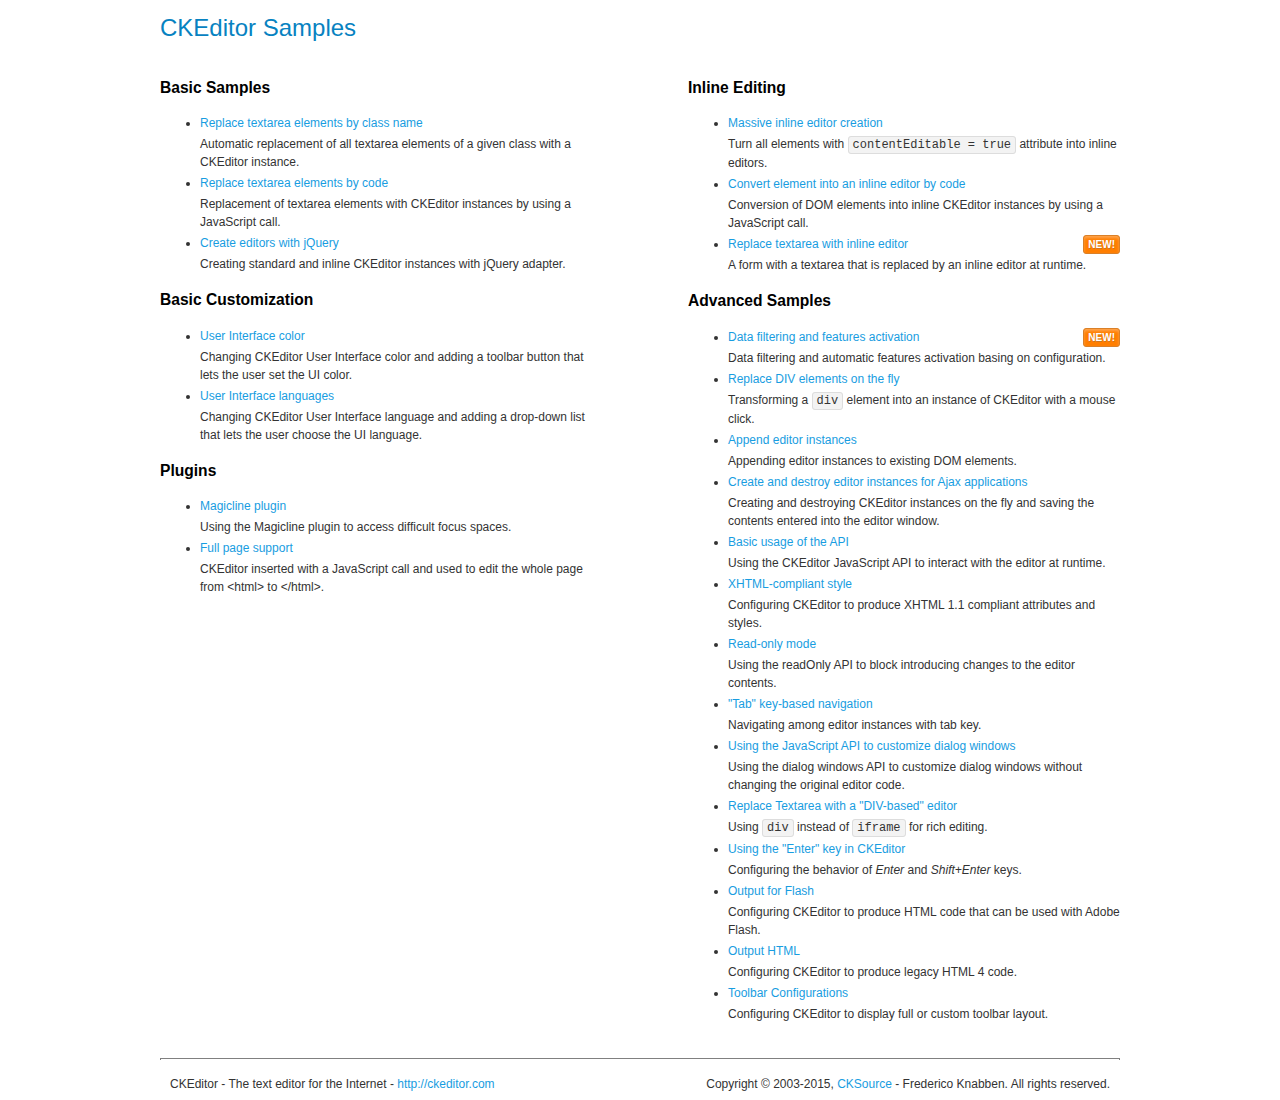
<file: IAUNSportsSystem.Web/Scripts/ckeditor/samples/index.html>
<!DOCTYPE html>
<!--
Copyright (c) 2003-2015, CKSource - Frederico Knabben. All rights reserved.
For licensing, see LICENSE.md or http://ckeditor.com/license
-->
<html>
<head>
	<meta charset="utf-8">
	<title>CKEditor Samples</title>
	<link rel="stylesheet" href="sample.css">
</head>
<body>
	<h1 class="samples">
		CKEditor Samples
	</h1>
	<div class="twoColumns">
		<div class="twoColumnsLeft">
			<h2 class="samples">
				Basic Samples
			</h2>
			<dl class="samples">
				<dt><a class="samples" href="replacebyclass.html">Replace textarea elements by class name</a></dt>
				<dd>Automatic replacement of all textarea elements of a given class with a CKEditor instance.</dd>

				<dt><a class="samples" href="replacebycode.html">Replace textarea elements by code</a></dt>
				<dd>Replacement of textarea elements with CKEditor instances by using a JavaScript call.</dd>

				<dt><a class="samples" href="jquery.html">Create editors with jQuery</a></dt>
				<dd>Creating standard and inline CKEditor instances with jQuery adapter.</dd>
			</dl>

			<h2 class="samples">
				Basic Customization
			</h2>
			<dl class="samples">
				<dt><a class="samples" href="uicolor.html">User Interface color</a></dt>
				<dd>Changing CKEditor User Interface color and adding a toolbar button that lets the user set the UI color.</dd>

				<dt><a class="samples" href="uilanguages.html">User Interface languages</a></dt>
				<dd>Changing CKEditor User Interface language and adding a drop-down list that lets the user choose the UI language.</dd>
			</dl>


			<h2 class="samples">Plugins</h2>
<dl class="samples">
<dt><a class="samples" href="plugins/magicline/magicline.html">Magicline plugin</a></dt>
<dd>Using the Magicline plugin to access difficult focus spaces.</dd>

<dt><a class="samples" href="plugins/wysiwygarea/fullpage.html">Full page support</a></dt>
<dd>CKEditor inserted with a JavaScript call and used to edit the whole page from &lt;html&gt; to &lt;/html&gt;.</dd>
</dl>
		</div>
		<div class="twoColumnsRight">
			<h2 class="samples">
				Inline Editing
			</h2>
			<dl class="samples">
				<dt><a class="samples" href="inlineall.html">Massive inline editor creation</a></dt>
				<dd>Turn all elements with <code>contentEditable = true</code> attribute into inline editors.</dd>

				<dt><a class="samples" href="inlinebycode.html">Convert element into an inline editor by code</a></dt>
				<dd>Conversion of DOM elements into inline CKEditor instances by using a JavaScript call.</dd>

				<dt><a class="samples" href="inlinetextarea.html">Replace textarea with inline editor</a> <span class="new">New!</span></dt>
				<dd>A form with a textarea that is replaced by an inline editor at runtime.</dd>

				
			</dl>

			<h2 class="samples">
				Advanced Samples
			</h2>
			<dl class="samples">
				<dt><a class="samples" href="datafiltering.html">Data filtering and features activation</a> <span class="new">New!</span></dt>
				<dd>Data filtering and automatic features activation basing on configuration.</dd>

				<dt><a class="samples" href="divreplace.html">Replace DIV elements on the fly</a></dt>
				<dd>Transforming a <code>div</code> element into an instance of CKEditor with a mouse click.</dd>

				<dt><a class="samples" href="appendto.html">Append editor instances</a></dt>
				<dd>Appending editor instances to existing DOM elements.</dd>

				<dt><a class="samples" href="ajax.html">Create and destroy editor instances for Ajax applications</a></dt>
				<dd>Creating and destroying CKEditor instances on the fly and saving the contents entered into the editor window.</dd>

				<dt><a class="samples" href="api.html">Basic usage of the API</a></dt>
				<dd>Using the CKEditor JavaScript API to interact with the editor at runtime.</dd>

				<dt><a class="samples" href="xhtmlstyle.html">XHTML-compliant style</a></dt>
				<dd>Configuring CKEditor to produce XHTML 1.1 compliant attributes and styles.</dd>

				<dt><a class="samples" href="readonly.html">Read-only mode</a></dt>
				<dd>Using the readOnly API to block introducing changes to the editor contents.</dd>

				<dt><a class="samples" href="tabindex.html">"Tab" key-based navigation</a></dt>
				<dd>Navigating among editor instances with tab key.</dd>


				
<dt><a class="samples" href="plugins/dialog/dialog.html">Using the JavaScript API to customize dialog windows</a></dt>
<dd>Using the dialog windows API to customize dialog windows without changing the original editor code.</dd>

<dt><a class="samples" href="plugins/divarea/divarea.html">Replace Textarea with a &quot;DIV-based&quot; editor</a></dt>
<dd>Using <code>div</code> instead of <code>iframe</code> for rich editing.</dd>

<dt><a class="samples" href="plugins/enterkey/enterkey.html">Using the &quot;Enter&quot; key in CKEditor</a></dt>
<dd>Configuring the behavior of <em>Enter</em> and <em>Shift+Enter</em> keys.</dd>

<dt><a class="samples" href="plugins/htmlwriter/outputforflash.html">Output for Flash</a></dt>
<dd>Configuring CKEditor to produce HTML code that can be used with Adobe Flash.</dd>

<dt><a class="samples" href="plugins/htmlwriter/outputhtml.html">Output HTML</a></dt>
<dd>Configuring CKEditor to produce legacy HTML 4 code.</dd>

<dt><a class="samples" href="plugins/toolbar/toolbar.html">Toolbar Configurations</a></dt>
<dd>Configuring CKEditor to display full or custom toolbar layout.</dd>

			</dl>
		</div>
	</div>
	<div id="footer">
		<hr>
		<p>
			CKEditor - The text editor for the Internet - <a class="samples" href="http://ckeditor.com/">http://ckeditor.com</a>
		</p>
		<p id="copy">
			Copyright &copy; 2003-2015, <a class="samples" href="http://cksource.com/">CKSource</a> - Frederico Knabben. All rights reserved.
		</p>
	</div>
</body>
</html>
</file>
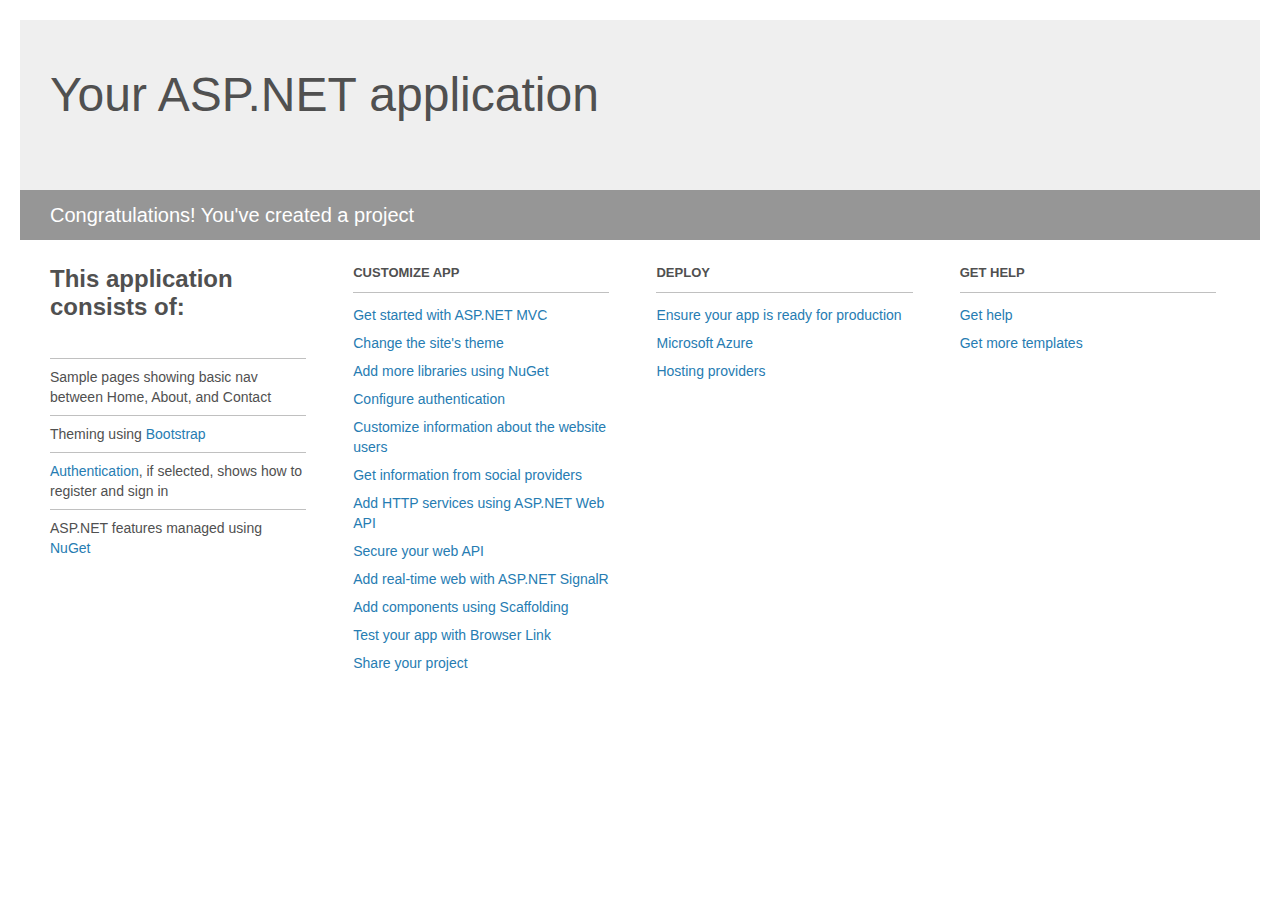
<file: IAUNSportsSystem.Web/Project_Readme.html>
﻿<!DOCTYPE html>
<html lang="en">
<head>
    <meta charset="utf-8" />
    <title>Your ASP.NET application</title>
    <style>
        body {
            background: #fff;
            color: #505050;
            font: 14px 'Segoe UI', tahoma, arial, helvetica, sans-serif;
            margin: 20px;
            padding: 0;
        }

        #header {
            background: #efefef;
            padding: 0;
        }

        h1 {
            font-size: 48px;
            font-weight: normal;
            margin: 0;
            padding: 0 30px;
            line-height: 150px;
        }

        p {
            font-size: 20px;
            color: #fff;
            background: #969696;
            padding: 0 30px;
            line-height: 50px;
        }

        #main {
            padding: 5px 30px;
        }

        .section {
            width: 21.7%;
            float: left;
            margin: 0 0 0 4%;
        }

            .section h2 {
                font-size: 13px;
                text-transform: uppercase;
                margin: 0;
                border-bottom: 1px solid silver;
                padding-bottom: 12px;
                margin-bottom: 8px;
            }

            .section.first {
                margin-left: 0;
            }

                .section.first h2 {
                    font-size: 24px;
                    text-transform: none;
                    margin-bottom: 25px;
                    border: none;
                }

                .section.first li {
                    border-top: 1px solid silver;
                    padding: 8px 0;
                }

            .section.last {
                margin-right: 0;
            }

        ul {
            list-style: none;
            padding: 0;
            margin: 0;
            line-height: 20px;
        }

        li {
            padding: 4px 0;
        }

        a {
            color: #267cb2;
            text-decoration: none;
        }

            a:hover {
                text-decoration: underline;
            }
    </style>
</head>
<body>

    <div id="header">
        <h1>Your ASP.NET application</h1>
        <p>Congratulations! You've created a project</p>
    </div>

    <div id="main">
        <div class="section first">
            <h2>This application consists of:</h2>
            <ul>
                <li>Sample pages showing basic nav between Home, About, and Contact</li>
                <li>Theming using <a href="http://go.microsoft.com/fwlink/?LinkID=320754">Bootstrap</a></li>
                <li><a href="http://go.microsoft.com/fwlink/?LinkID=320755">Authentication</a>, if selected, shows how to register and sign in</li>
                <li>ASP.NET features managed using <a href="http://go.microsoft.com/fwlink/?LinkID=320756">NuGet</a></li>
            </ul>
        </div>

        <div class="section">
            <h2>Customize app</h2>
            <ul>
                <li><a href="http://go.microsoft.com/fwlink/?LinkID=320757">Get started with ASP.NET MVC</a></li>
                <li><a href="http://go.microsoft.com/fwlink/?LinkID=320758">Change the site's theme</a></li>
                <li><a href="http://go.microsoft.com/fwlink/?LinkID=320759">Add more libraries using NuGet</a></li>
                <li><a href="http://go.microsoft.com/fwlink/?LinkID=320760">Configure authentication</a></li>
                <li><a href="http://go.microsoft.com/fwlink/?LinkID=320761">Customize information about the website users</a></li>
                <li><a href="http://go.microsoft.com/fwlink/?LinkID=320762">Get information from social providers</a></li>
                <li><a href="http://go.microsoft.com/fwlink/?LinkID=320763">Add HTTP services using ASP.NET Web API</a></li>
                <li><a href="http://go.microsoft.com/fwlink/?LinkID=320764">Secure your web API</a></li>
                <li><a href="http://go.microsoft.com/fwlink/?LinkID=320765">Add real-time web with ASP.NET SignalR</a></li>
                <li><a href="http://go.microsoft.com/fwlink/?LinkID=320766">Add components using Scaffolding</a></li>
                <li><a href="http://go.microsoft.com/fwlink/?LinkID=320767">Test your app with Browser Link</a></li>
                <li><a href="http://go.microsoft.com/fwlink/?LinkID=320768">Share your project</a></li>
            </ul>
        </div>

        <div class="section">
            <h2>Deploy</h2>
            <ul>
                <li><a href="http://go.microsoft.com/fwlink/?LinkID=320769">Ensure your app is ready for production</a></li>
                <li><a href="http://go.microsoft.com/fwlink/?LinkID=320770">Microsoft Azure</a></li>
                <li><a href="http://go.microsoft.com/fwlink/?LinkID=320771">Hosting providers</a></li>
            </ul>
        </div>

        <div class="section last">
            <h2>Get help</h2>
            <ul>
                <li><a href="http://go.microsoft.com/fwlink/?LinkID=320772">Get help</a></li>
                <li><a href="http://go.microsoft.com/fwlink/?LinkID=320773">Get more templates</a></li>
            </ul>
        </div>
    </div>

</body>
</html>
</file>
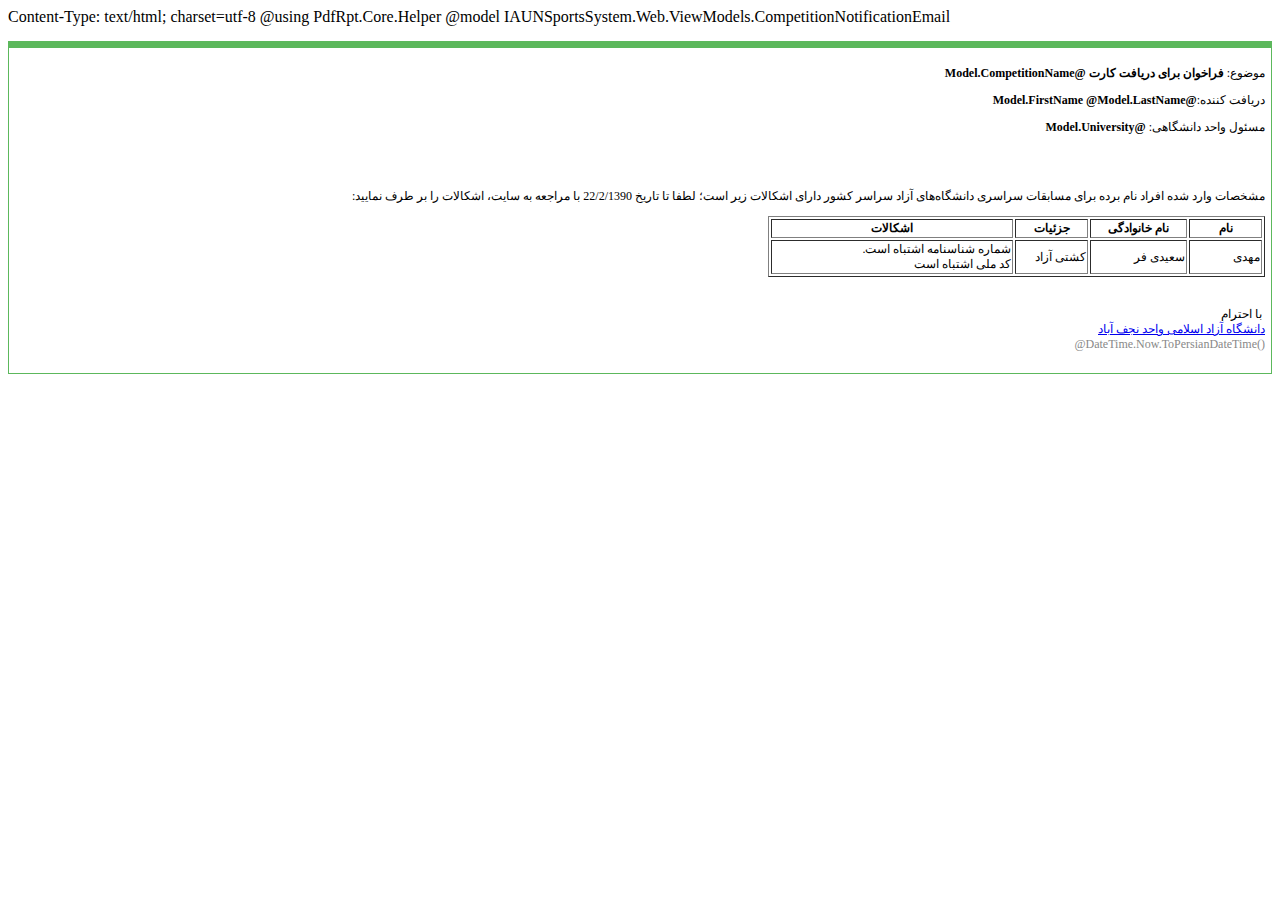
<file: IAUNSportsSystem.Web/Design/DeniedUserEmail.html>
﻿<!DOCTYPE html>
<html xmlns="http://www.w3.org/1999/xhtml">
<head>
    <title></title>
</head>
<body>
    Content-Type: text/html; charset=utf-8
    @using PdfRpt.Core.Helper
    @model IAUNSportsSystem.Web.ViewModels.CompetitionNotificationEmail
    <table cellpadding="0" cellspacing="0" width="100%">
        <tbody>
            <tr style="padding:0">
                <td align="center" style="padding:0">
                    <table bgcolor="#5cb85c" cellpadding="0" cellspacing="0" style="color:#787878;margin-top:15px" width="100%">
                        <tbody>
                            <tr style="padding:0">
                                <td height="6" style="padding:0"></td>
                            </tr>
                        </tbody>
                    </table>
                    <table bgcolor="white" style="border:1px solid #5cb85c;width:100%">
                        <tbody>
                            <tr>
                                <td>
                                    <table border="0" width="100%">
                                        <tbody>
                                            <tr>
                                                <td style="border-bottom:0 dashed #d6d6d6;padding-left:8px;padding-bottom:10px;font-size:9pt;font-family:Tahoma">
                                                    <div dir="rtl">
                                                        <p>موضوع: <strong>فراخوان برای دریافت کارت @Model.CompetitionName</strong></p>
                                                        <p>دریافت کننده:<strong>@Model.FirstName&nbsp;@Model.LastName</strong></p>
                                                        <p>مسئول واحد دانشگاهی: <strong>@Model.University</strong></p>
                                                        <br />
                                                        <br />
                                                        <p>
                                                            مشخصات وارد شده افراد نام برده برای مسابقات سراسری دانشگاه‌های آزاد سراسر کشور دارای اشکالات زیر است؛ لطفا تا تاریخ 22/2/1390 با مراجعه به سایت، اشکالات را بر طرف نمایید:
                                                        </p>
                                                        <table width="40%" border="1">
                                                            <tr>
                                                                <th width="15%">نام</th>
                                                                <th width="20%">نام خانوادگی</th>
                                                                <th width="15%">جزئیات</th>
                                                                <th>اشکالات</th>
                                                            </tr>
                                                            <tbody>
                                                            <tr>
                                                                <td>مهدی</td>
                                                                <td>سعیدی فر</td>
                                                                <td>کشتی آزاد</td>
                                                                <td>شماره شناسنامه اشتباه است.<br />کد ملی اشتباه است</td>
                                                            </tr>
                                                            </tbody>
                                                        </table>
                                                        <br />
                                                        <br />
                                                        &nbsp;با احترام<span>
                                                            <font color="#888888">
                                                                <br>
                                                                <a href="http://www.iaun.ac.ir" target="_blank">دانشگاه آزاد اسلامی واحد نجف آباد</a>
                                                                <br>
                                                                <span lang="fa" dir="ltr">
                                                                    &nbsp;&nbsp;
                                                                    <span dir="ltr">@DateTime.Now.ToPersianDateTime()</span>
                                                                </span>
                                                                <br>
                                                            </font>
                                                        </span>
                                                    </div>
                                                </td>
                                            </tr>
                                        </tbody>
                                    </table>
                                </td>
                            </tr>
                            <tr>
                                <td>
                                    <table border="0" cellspacing="0" style="color:#575757">
                                        <tbody>
                                            <tr>
                                                <td height="0"></td>
                                            </tr>
                                        </tbody>
                                    </table>
                                </td>
                            </tr>
                        </tbody>
                    </table>
                </td>
            </tr>
        </tbody>
    </table>
</body>
</html>
</file>
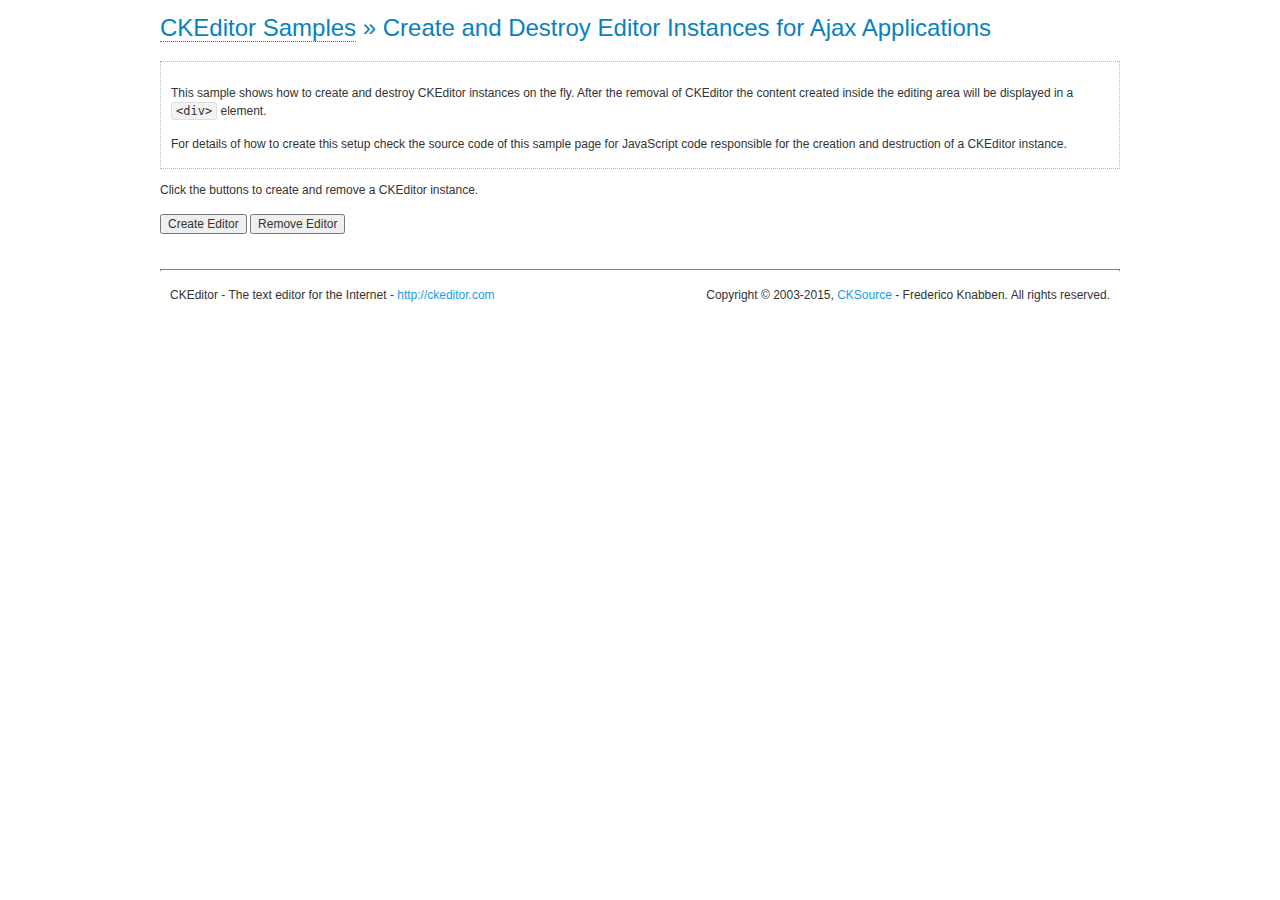
<file: IAUNSportsSystem.Web/Scripts/ckeditor/samples/ajax.html>
<!DOCTYPE html>
<!--
Copyright (c) 2003-2015, CKSource - Frederico Knabben. All rights reserved.
For licensing, see LICENSE.md or http://ckeditor.com/license
-->
<html>
<head>
	<meta charset="utf-8">
	<title>Ajax &mdash; CKEditor Sample</title>
	<script src="../ckeditor.js"></script>
	<link rel="stylesheet" href="sample.css">
	<script>

		var editor, html = '';

		function createEditor() {
			if ( editor )
				return;

			// Create a new editor inside the <div id="editor">, setting its value to html
			var config = {};
			editor = CKEDITOR.appendTo( 'editor', config, html );
		}

		function removeEditor() {
			if ( !editor )
				return;

			// Retrieve the editor contents. In an Ajax application, this data would be
			// sent to the server or used in any other way.
			document.getElementById( 'editorcontents' ).innerHTML = html = editor.getData();
			document.getElementById( 'contents' ).style.display = '';

			// Destroy the editor.
			editor.destroy();
			editor = null;
		}

	</script>
</head>
<body>
	<h1 class="samples">
		<a href="index.html">CKEditor Samples</a> &raquo; Create and Destroy Editor Instances for Ajax Applications
	</h1>
	<div class="description">
		<p>
			This sample shows how to create and destroy CKEditor instances on the fly. After the removal of CKEditor the content created inside the editing
			area will be displayed in a <code>&lt;div&gt;</code> element.
		</p>
		<p>
			For details of how to create this setup check the source code of this sample page
			for JavaScript code responsible for the creation and destruction of a CKEditor instance.
		</p>
	</div>
	<p>Click the buttons to create and remove a CKEditor instance.</p>
	<p>
		<input onclick="createEditor();" type="button" value="Create Editor">
		<input onclick="removeEditor();" type="button" value="Remove Editor">
	</p>
	<!-- This div will hold the editor. -->
	<div id="editor">
	</div>
	<div id="contents" style="display: none">
		<p>
			Edited Contents:
		</p>
		<!-- This div will be used to display the editor contents. -->
		<div id="editorcontents">
		</div>
	</div>
	<div id="footer">
		<hr>
		<p>
			CKEditor - The text editor for the Internet - <a class="samples" href="http://ckeditor.com/">http://ckeditor.com</a>
		</p>
		<p id="copy">
			Copyright &copy; 2003-2015, <a class="samples" href="http://cksource.com/">CKSource</a> - Frederico
			Knabben. All rights reserved.
		</p>
	</div>
</body>
</html>
</file>
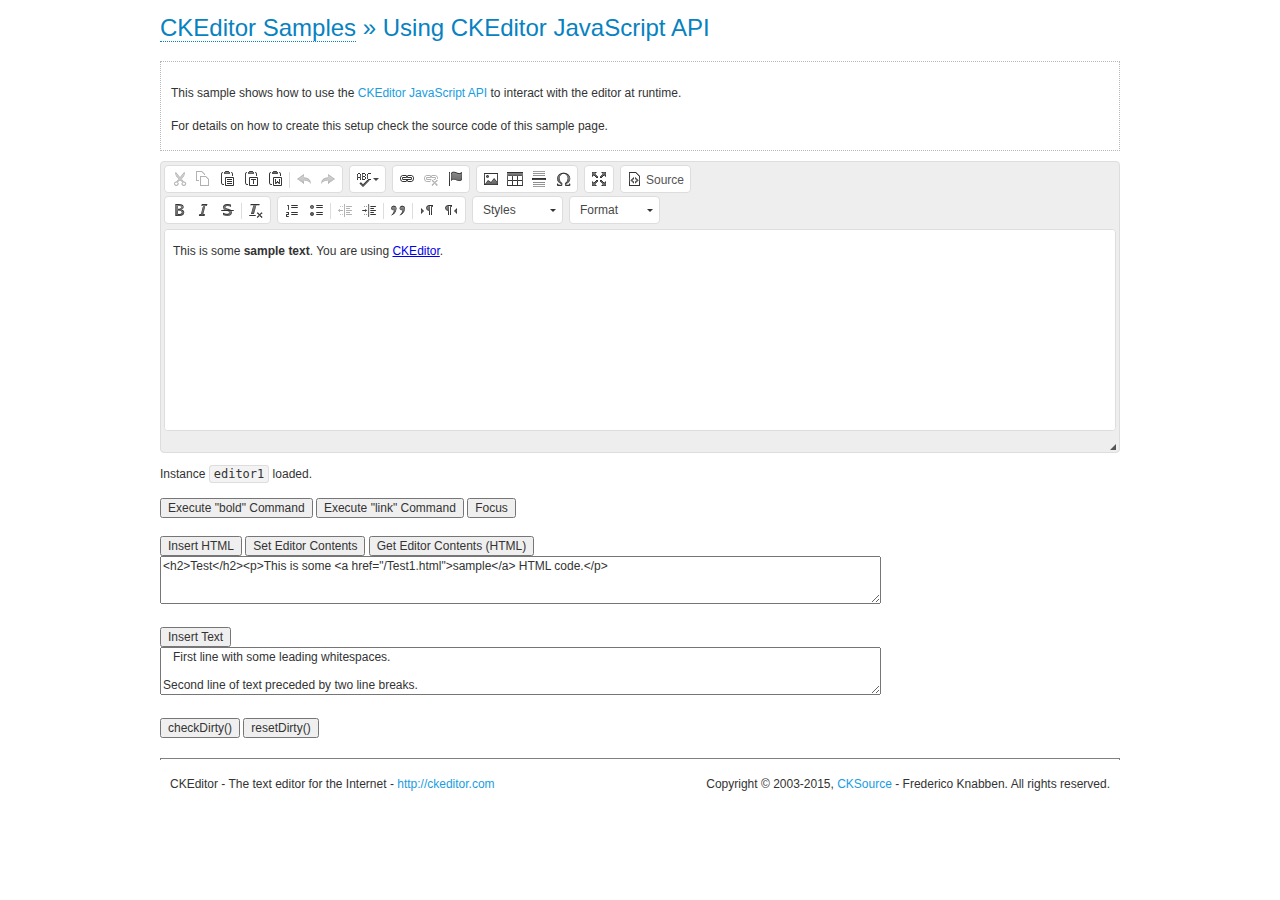
<file: IAUNSportsSystem.Web/Scripts/ckeditor/samples/api.html>
<!DOCTYPE html>
<!--
Copyright (c) 2003-2015, CKSource - Frederico Knabben. All rights reserved.
For licensing, see LICENSE.md or http://ckeditor.com/license
-->
<html>
<head>
	<meta charset="utf-8">
	<title>API Usage &mdash; CKEditor Sample</title>
	<script src="../ckeditor.js"></script>
	<link href="sample.css" rel="stylesheet">
	<script>

// The instanceReady event is fired, when an instance of CKEditor has finished
// its initialization.
CKEDITOR.on( 'instanceReady', function( ev ) {
	// Show the editor name and description in the browser status bar.
	document.getElementById( 'eMessage' ).innerHTML = 'Instance <code>' + ev.editor.name + '<\/code> loaded.';

	// Show this sample buttons.
	document.getElementById( 'eButtons' ).style.display = 'block';
});

function InsertHTML() {
	// Get the editor instance that we want to interact with.
	var editor = CKEDITOR.instances.editor1;
	var value = document.getElementById( 'htmlArea' ).value;

	// Check the active editing mode.
	if ( editor.mode == 'wysiwyg' )
	{
		// Insert HTML code.
		// http://docs.ckeditor.com/#!/api/CKEDITOR.editor-method-insertHtml
		editor.insertHtml( value );
	}
	else
		alert( 'You must be in WYSIWYG mode!' );
}

function InsertText() {
	// Get the editor instance that we want to interact with.
	var editor = CKEDITOR.instances.editor1;
	var value = document.getElementById( 'txtArea' ).value;

	// Check the active editing mode.
	if ( editor.mode == 'wysiwyg' )
	{
		// Insert as plain text.
		// http://docs.ckeditor.com/#!/api/CKEDITOR.editor-method-insertText
		editor.insertText( value );
	}
	else
		alert( 'You must be in WYSIWYG mode!' );
}

function SetContents() {
	// Get the editor instance that we want to interact with.
	var editor = CKEDITOR.instances.editor1;
	var value = document.getElementById( 'htmlArea' ).value;

	// Set editor contents (replace current contents).
	// http://docs.ckeditor.com/#!/api/CKEDITOR.editor-method-setData
	editor.setData( value );
}

function GetContents() {
	// Get the editor instance that you want to interact with.
	var editor = CKEDITOR.instances.editor1;

	// Get editor contents
	// http://docs.ckeditor.com/#!/api/CKEDITOR.editor-method-getData
	alert( editor.getData() );
}

function ExecuteCommand( commandName ) {
	// Get the editor instance that we want to interact with.
	var editor = CKEDITOR.instances.editor1;

	// Check the active editing mode.
	if ( editor.mode == 'wysiwyg' )
	{
		// Execute the command.
		// http://docs.ckeditor.com/#!/api/CKEDITOR.editor-method-execCommand
		editor.execCommand( commandName );
	}
	else
		alert( 'You must be in WYSIWYG mode!' );
}

function CheckDirty() {
	// Get the editor instance that we want to interact with.
	var editor = CKEDITOR.instances.editor1;
	// Checks whether the current editor contents present changes when compared
	// to the contents loaded into the editor at startup
	// http://docs.ckeditor.com/#!/api/CKEDITOR.editor-method-checkDirty
	alert( editor.checkDirty() );
}

function ResetDirty() {
	// Get the editor instance that we want to interact with.
	var editor = CKEDITOR.instances.editor1;
	// Resets the "dirty state" of the editor (see CheckDirty())
	// http://docs.ckeditor.com/#!/api/CKEDITOR.editor-method-resetDirty
	editor.resetDirty();
	alert( 'The "IsDirty" status has been reset' );
}

function Focus() {
	CKEDITOR.instances.editor1.focus();
}

function onFocus() {
	document.getElementById( 'eMessage' ).innerHTML = '<b>' + this.name + ' is focused </b>';
}

function onBlur() {
	document.getElementById( 'eMessage' ).innerHTML = this.name + ' lost focus';
}

	</script>

</head>
<body>
	<h1 class="samples">
		<a href="index.html">CKEditor Samples</a> &raquo; Using CKEditor JavaScript API
	</h1>
	<div class="description">
	<p>
		This sample shows how to use the
		<a class="samples" href="http://docs.ckeditor.com/#!/api/CKEDITOR.editor">CKEditor JavaScript API</a>
		to interact with the editor at runtime.
	</p>
	<p>
		For details on how to create this setup check the source code of this sample page.
	</p>
	</div>

	<!-- This <div> holds alert messages to be display in the sample page. -->
	<div id="alerts">
		<noscript>
			<p>
				<strong>CKEditor requires JavaScript to run</strong>. In a browser with no JavaScript
				support, like yours, you should still see the contents (HTML data) and you should
				be able to edit it normally, without a rich editor interface.
			</p>
		</noscript>
	</div>
	<form action="../../../samples/sample_posteddata.php" method="post">
		<textarea cols="100" id="editor1" name="editor1" rows="10">&lt;p&gt;This is some &lt;strong&gt;sample text&lt;/strong&gt;. You are using &lt;a href="http://ckeditor.com/"&gt;CKEditor&lt;/a&gt;.&lt;/p&gt;</textarea>

		<script>
			// Replace the <textarea id="editor1"> with an CKEditor instance.
			CKEDITOR.replace( 'editor1', {
				on: {
					focus: onFocus,
					blur: onBlur,

					// Check for availability of corresponding plugins.
					pluginsLoaded: function( evt ) {
						var doc = CKEDITOR.document, ed = evt.editor;
						if ( !ed.getCommand( 'bold' ) )
							doc.getById( 'exec-bold' ).hide();
						if ( !ed.getCommand( 'link' ) )
							doc.getById( 'exec-link' ).hide();
					}
				}
			});
		</script>

		<p id="eMessage">
		</p>

		<div id="eButtons" style="display: none">
			<input id="exec-bold" onclick="ExecuteCommand('bold');" type="button" value="Execute &quot;bold&quot; Command">
			<input id="exec-link" onclick="ExecuteCommand('link');" type="button" value="Execute &quot;link&quot; Command">
			<input onclick="Focus();" type="button" value="Focus">
			<br><br>
			<input onclick="InsertHTML();" type="button" value="Insert HTML">
			<input onclick="SetContents();" type="button" value="Set Editor Contents">
			<input onclick="GetContents();" type="button" value="Get Editor Contents (HTML)">
			<br>
			<textarea cols="100" id="htmlArea" rows="3">&lt;h2&gt;Test&lt;/h2&gt;&lt;p&gt;This is some &lt;a href="/Test1.html"&gt;sample&lt;/a&gt; HTML code.&lt;/p&gt;</textarea>
			<br>
			<br>
			<input onclick="InsertText();" type="button" value="Insert Text">
			<br>
			<textarea cols="100" id="txtArea" rows="3">   First line with some leading whitespaces.

Second line of text preceded by two line breaks.</textarea>
			<br>
			<br>
			<input onclick="CheckDirty();" type="button" value="checkDirty()">
			<input onclick="ResetDirty();" type="button" value="resetDirty()">
		</div>
	</form>
	<div id="footer">
		<hr>
		<p>
			CKEditor - The text editor for the Internet - <a class="samples" href="http://ckeditor.com/">http://ckeditor.com</a>
		</p>
		<p id="copy">
			Copyright &copy; 2003-2015, <a class="samples" href="http://cksource.com/">CKSource</a> - Frederico
			Knabben. All rights reserved.
		</p>
	</div>
</body>
</html>
</file>
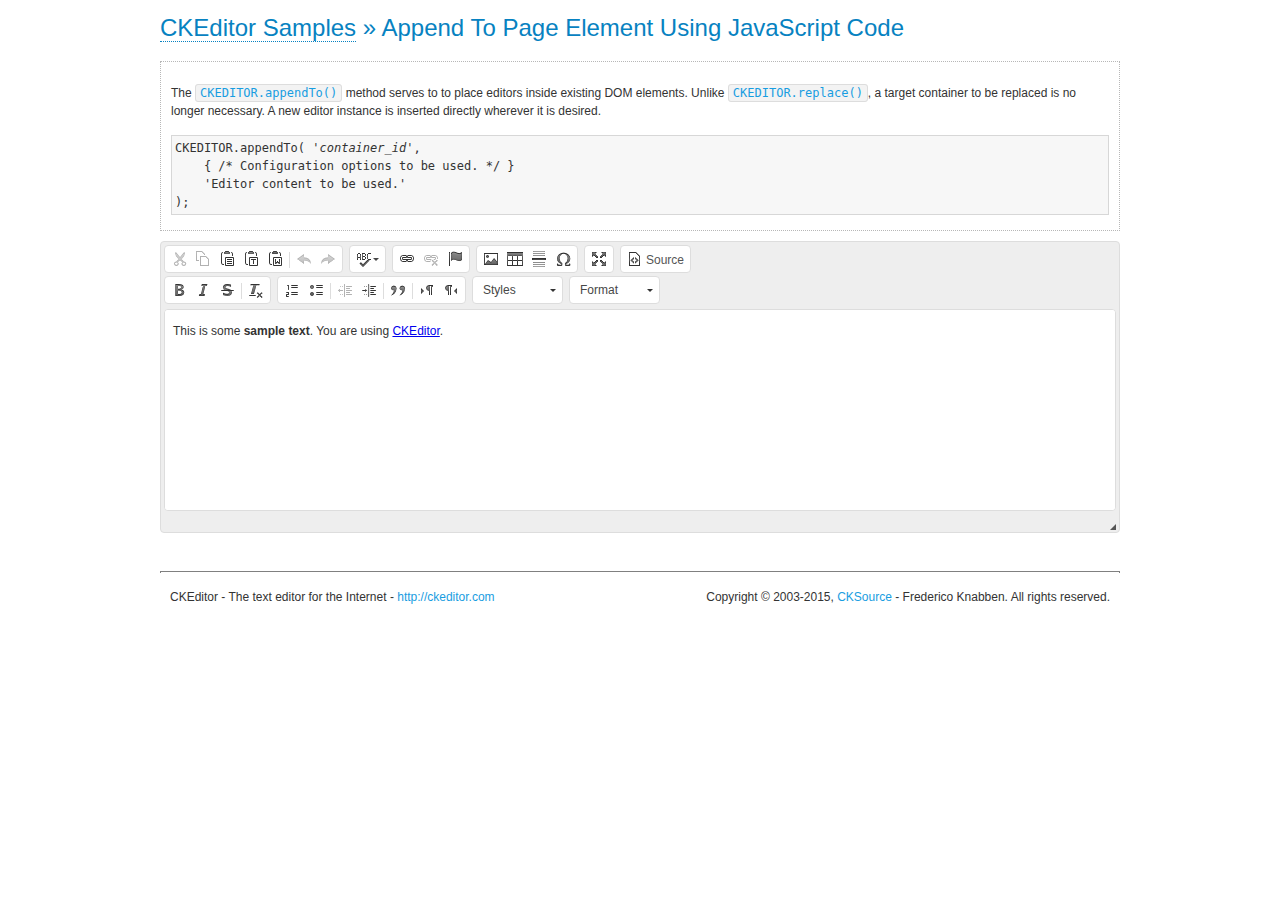
<file: IAUNSportsSystem.Web/Scripts/ckeditor/samples/appendto.html>
<!DOCTYPE html>
<!--
Copyright (c) 2003-2015, CKSource - Frederico Knabben. All rights reserved.
For licensing, see LICENSE.md or http://ckeditor.com/license
-->
<html>
<head>
	<meta charset="utf-8">
	<title>Append To Page Element Using JavaScript Code &mdash; CKEditor Sample</title>
	<script src="../ckeditor.js"></script>
	<link rel="stylesheet" href="sample.css">
</head>
<body>
	<h1 class="samples">
		<a href="index.html">CKEditor Samples</a> &raquo; Append To Page Element Using JavaScript Code
	</h1>
	<div id="section1">
		<div class="description">
			<p>
				The <code><a class="samples" href="http://docs.ckeditor.com/#!/api/CKEDITOR-method-appendTo">CKEDITOR.appendTo()</a></code> method serves to to place editors inside existing DOM elements. Unlike <code><a class="samples" href="http://docs.ckeditor.com/#!/api/CKEDITOR-method-replace">CKEDITOR.replace()</a></code>,
				a target container to be replaced is no longer necessary. A new editor
				instance is inserted directly wherever it is desired.
			</p>
<pre class="samples">CKEDITOR.appendTo( '<em>container_id</em>',
	{ /* Configuration options to be used. */ }
	'Editor content to be used.'
);</pre>
		</div>
		<script>

			// This call can be placed at any point after the
			// DOM element to append CKEditor to or inside the <head><script>
			// in a window.onload event handler.

			// Append a CKEditor instance using the default configuration and the
			// provided content to the <div> element of ID "section1".
			CKEDITOR.appendTo( 'section1',
				null,
				'<p>This is some <strong>sample text</strong>. You are using <a href="http://ckeditor.com/">CKEditor</a>.</p>'
			);

		</script>
	</div>
	<br>
	<div id="footer">
		<hr>
		<p>
			CKEditor - The text editor for the Internet - <a class="samples" href="http://ckeditor.com/">http://ckeditor.com</a>
		</p>
		<p id="copy">
			Copyright &copy; 2003-2015, <a class="samples" href="http://cksource.com/">CKSource</a> - Frederico
			Knabben. All rights reserved.
		</p>
	</div>
</body>
</html>
</file>
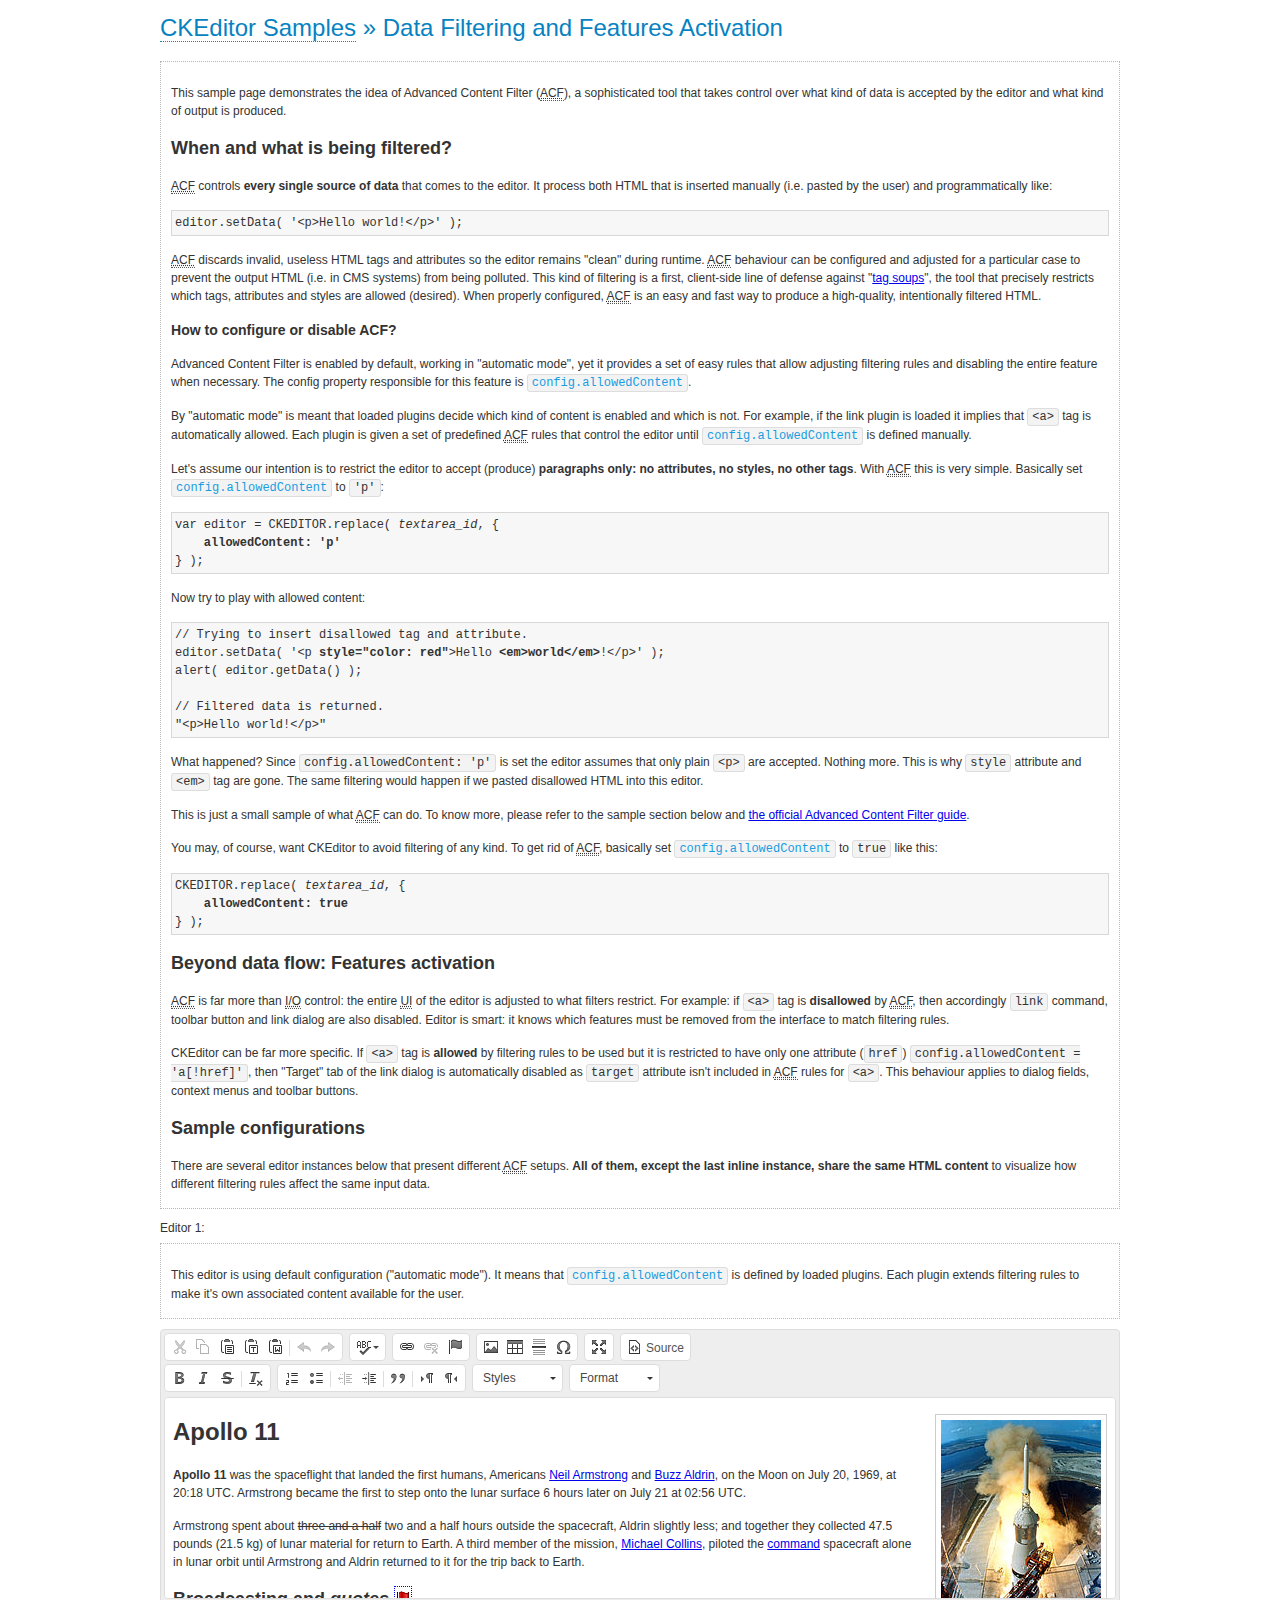
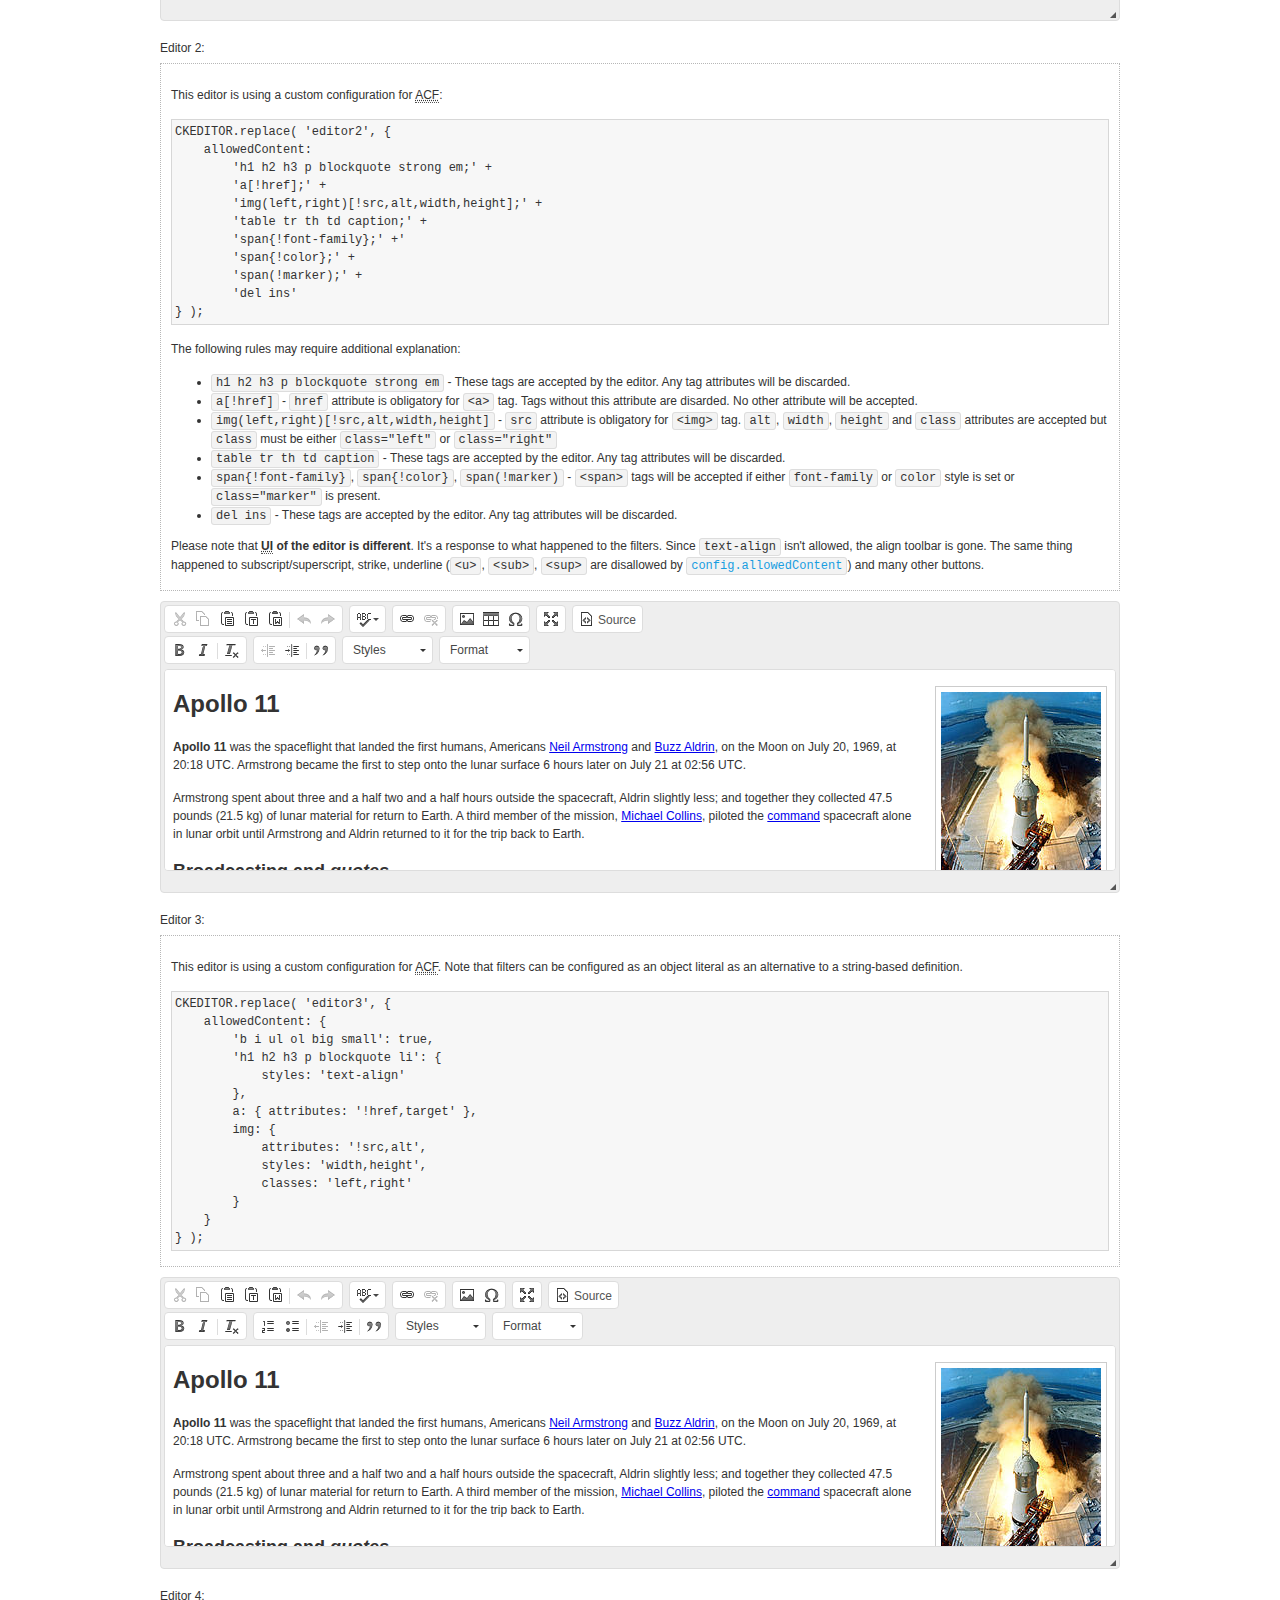
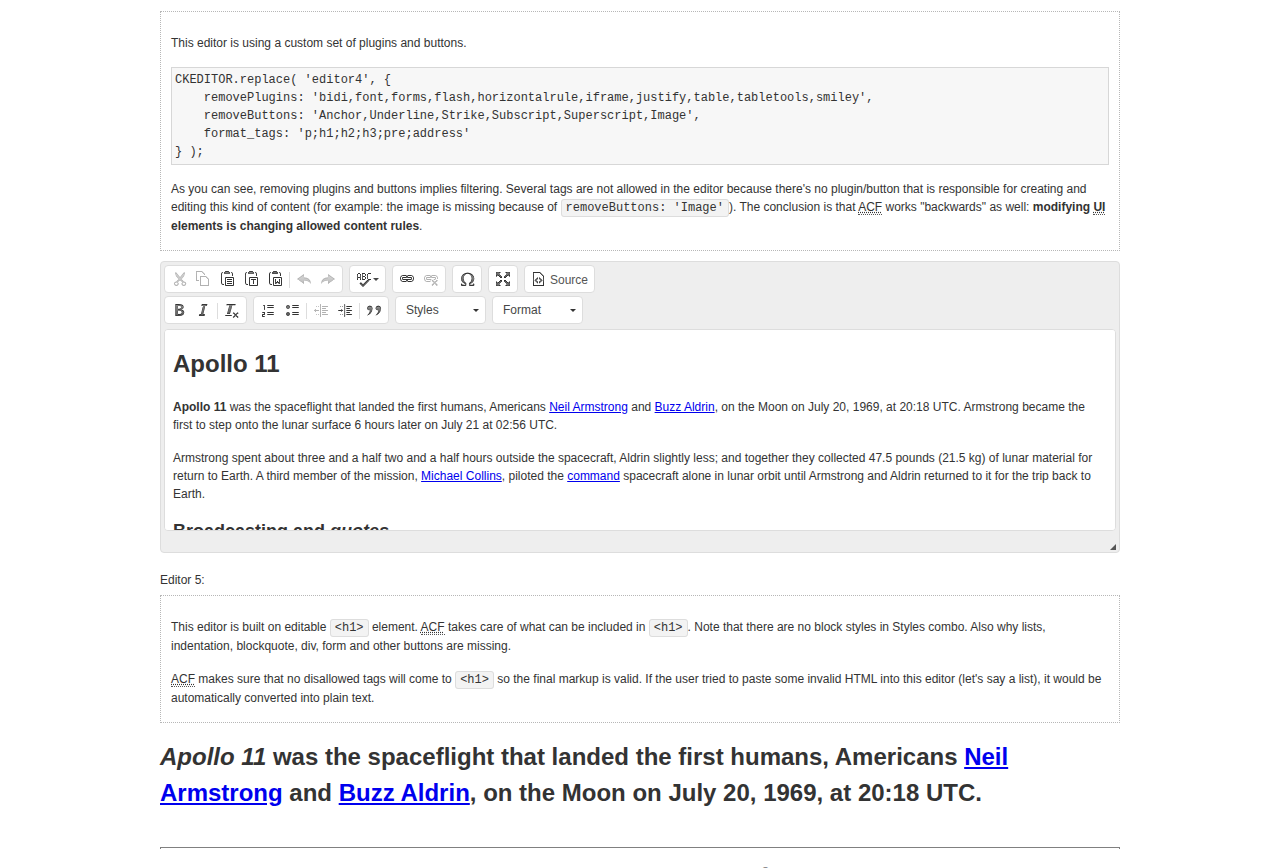
<file: IAUNSportsSystem.Web/Scripts/ckeditor/samples/datafiltering.html>
<!DOCTYPE html>
<!--
Copyright (c) 2003-2015, CKSource - Frederico Knabben. All rights reserved.
For licensing, see LICENSE.md or http://ckeditor.com/license
-->
<html>
<head>
	<meta charset="utf-8">
	<title>Data Filtering &mdash; CKEditor Sample</title>
	<script src="../ckeditor.js"></script>
	<link rel="stylesheet" href="sample.css">
	<script>
		// Remove advanced tabs for all editors.
		CKEDITOR.config.removeDialogTabs = 'image:advanced;link:advanced;flash:advanced;creatediv:advanced;editdiv:advanced';
	</script>
</head>
<body>
	<h1 class="samples">
		<a href="index.html">CKEditor Samples</a> &raquo; Data Filtering and Features Activation
	</h1>
	<div class="description">
		<p>
			This sample page demonstrates the idea of Advanced Content Filter
			(<abbr title="Advanced Content Filter">ACF</abbr>), a sophisticated
			tool that takes control over what kind of data is accepted by the editor and what
			kind of output is produced.
		</p>
		<h2>When and what is being filtered?</h2>
		<p>
			<abbr title="Advanced Content Filter">ACF</abbr> controls
			<strong>every single source of data</strong> that comes to the editor.
			It process both HTML that is inserted manually (i.e. pasted by the user)
			and programmatically like:
		</p>
<pre class="samples">
editor.setData( '&lt;p&gt;Hello world!&lt;/p&gt;' );
</pre>
		<p>
			<abbr title="Advanced Content Filter">ACF</abbr> discards invalid,
			useless HTML tags and attributes so the editor remains "clean" during
			runtime. <abbr title="Advanced Content Filter">ACF</abbr> behaviour
			can be configured and adjusted for a particular case to prevent the
			output HTML (i.e. in CMS systems) from being polluted.

			This kind of filtering is a first, client-side line of defense
			against "<a href="http://en.wikipedia.org/wiki/Tag_soup">tag soups</a>",
			the tool that precisely restricts which tags, attributes and styles
			are allowed (desired). When properly configured, <abbr title="Advanced Content Filter">ACF</abbr>
			is an easy and fast way to produce a high-quality, intentionally filtered HTML.
		</p>

		<h3>How to configure or disable ACF?</h3>
		<p>
			Advanced Content Filter is enabled by default, working in "automatic mode", yet
			it provides a set of easy rules that allow adjusting filtering rules
			and disabling the entire feature when necessary. The config property
			responsible for this feature is <code><a class="samples"
			href="http://docs.ckeditor.com/#!/api/CKEDITOR.config-cfg-allowedContent">config.allowedContent</a></code>.
		</p>
		<p>
			By "automatic mode" is meant that loaded plugins decide which kind
			of content is enabled and which is not. For example, if the link
			plugin is loaded it implies that <code>&lt;a&gt;</code> tag is
			automatically allowed. Each plugin is given a set
			of predefined <abbr title="Advanced Content Filter">ACF</abbr> rules
			that control the editor until <code><a class="samples"
			href="http://docs.ckeditor.com/#!/api/CKEDITOR.config-cfg-allowedContent">
			config.allowedContent</a></code>
			is defined manually.
		</p>
		<p>
			Let's assume our intention is to restrict the editor to accept (produce) <strong>paragraphs
			only: no attributes, no styles, no other tags</strong>.
			With <abbr title="Advanced Content Filter">ACF</abbr>
			this is very simple. Basically set <code><a class="samples"
			href="http://docs.ckeditor.com/#!/api/CKEDITOR.config-cfg-allowedContent">
			config.allowedContent</a></code> to <code>'p'</code>:
		</p>
<pre class="samples">
var editor = CKEDITOR.replace( <em>textarea_id</em>, {
	<strong>allowedContent: 'p'</strong>
} );
</pre>
		<p>
			Now try to play with allowed content:
		</p>
<pre class="samples">
// Trying to insert disallowed tag and attribute.
editor.setData( '&lt;p <strong>style="color: red"</strong>&gt;Hello <strong>&lt;em&gt;world&lt;/em&gt;</strong>!&lt;/p&gt;' );
alert( editor.getData() );

// Filtered data is returned.
"&lt;p&gt;Hello world!&lt;/p&gt;"
</pre>
		<p>
			What happened? Since <code>config.allowedContent: 'p'</code> is set the editor assumes
			that only plain <code>&lt;p&gt;</code> are accepted. Nothing more. This is why
			<code>style</code> attribute and <code>&lt;em&gt;</code> tag are gone. The same
			filtering would happen if we pasted disallowed HTML into this editor.
		</p>
		<p>
			This is just a small sample of what <abbr title="Advanced Content Filter">ACF</abbr>
			can do. To know more, please refer to the sample section below and
			<a href="http://docs.ckeditor.com/#!/guide/dev_advanced_content_filter">the official Advanced Content Filter guide</a>.
		</p>
		<p>
			You may, of course, want CKEditor to avoid filtering of any kind.
			To get rid of <abbr title="Advanced Content Filter">ACF</abbr>,
			basically set <code><a class="samples"
			href="http://docs.ckeditor.com/#!/api/CKEDITOR.config-cfg-allowedContent">
			config.allowedContent</a></code> to <code>true</code> like this:
		</p>
<pre class="samples">
CKEDITOR.replace( <em>textarea_id</em>, {
	<strong>allowedContent: true</strong>
} );
</pre>

		<h2>Beyond data flow: Features activation</h2>
		<p>
			<abbr title="Advanced Content Filter">ACF</abbr> is far more than
			<abbr title="Input/Output">I/O</abbr> control: the entire
			<abbr title="User Interface">UI</abbr> of the editor is adjusted to what
			filters restrict. For example: if <code>&lt;a&gt;</code> tag is
			<strong>disallowed</strong>
			by <abbr title="Advanced Content Filter">ACF</abbr>,
			then accordingly <code>link</code> command, toolbar button and link dialog
			are also disabled. Editor is smart: it knows which features must be
			removed from the interface to match filtering rules.
		</p>
		<p>
			CKEditor can be far more specific. If <code>&lt;a&gt;</code> tag is
			<strong>allowed</strong> by filtering rules to be used but it is restricted
			to have only one attribute (<code>href</code>)
			<code>config.allowedContent = 'a[!href]'</code>, then
			"Target" tab of the link dialog is automatically disabled as <code>target</code>
			attribute isn't included in <abbr title="Advanced Content Filter">ACF</abbr> rules
			for <code>&lt;a&gt;</code>. This behaviour applies to dialog fields, context
			menus and toolbar buttons.
		</p>

		<h2>Sample configurations</h2>
		<p>
			There are several editor instances below that present different
			<abbr title="Advanced Content Filter">ACF</abbr> setups. <strong>All of them,
			except the last inline instance, share the same HTML content</strong> to visualize
			how different filtering rules affect the same input data.
		</p>
	</div>

	<div>
		<label for="editor1">
			Editor 1:
		</label>
		<div class="description">
			<p>
				This editor is using default configuration ("automatic mode"). It means that
				<code><a class="samples"
				href="http://docs.ckeditor.com/#!/api/CKEDITOR.config-cfg-allowedContent">
				config.allowedContent</a></code> is defined by loaded plugins.
				Each plugin extends filtering rules to make it's own associated content
				available for the user.
			</p>
		</div>
		<textarea cols="80" id="editor1" name="editor1" rows="10">
			&lt;h1&gt;&lt;img alt=&quot;Saturn V carrying Apollo 11&quot; class=&quot;right&quot; src=&quot;assets/sample.jpg&quot;/&gt; Apollo 11&lt;/h1&gt; &lt;p&gt;&lt;b&gt;Apollo 11&lt;/b&gt; was the spaceflight that landed the first humans, Americans &lt;a href=&quot;http://en.wikipedia.org/wiki/Neil_Armstrong&quot; title=&quot;Neil Armstrong&quot;&gt;Neil Armstrong&lt;/a&gt; and &lt;a href=&quot;http://en.wikipedia.org/wiki/Buzz_Aldrin&quot; title=&quot;Buzz Aldrin&quot;&gt;Buzz Aldrin&lt;/a&gt;, on the Moon on July 20, 1969, at 20:18 UTC. Armstrong became the first to step onto the lunar surface 6 hours later on July 21 at 02:56 UTC.&lt;/p&gt; &lt;p&gt;Armstrong spent about &lt;s&gt;three and a half&lt;/s&gt; two and a half hours outside the spacecraft, Aldrin slightly less; and together they collected 47.5 pounds (21.5&amp;nbsp;kg) of lunar material for return to Earth. A third member of the mission, &lt;a href=&quot;http://en.wikipedia.org/wiki/Michael_Collins_(astronaut)&quot; title=&quot;Michael Collins (astronaut)&quot;&gt;Michael Collins&lt;/a&gt;, piloted the &lt;a href=&quot;http://en.wikipedia.org/wiki/Apollo_Command/Service_Module&quot; title=&quot;Apollo Command/Service Module&quot;&gt;command&lt;/a&gt; spacecraft alone in lunar orbit until Armstrong and Aldrin returned to it for the trip back to Earth.&lt;/p&gt; &lt;h2&gt;Broadcasting and &lt;em&gt;quotes&lt;/em&gt; &lt;a id=&quot;quotes&quot; name=&quot;quotes&quot;&gt;&lt;/a&gt;&lt;/h2&gt; &lt;p&gt;Broadcast on live TV to a world-wide audience, Armstrong stepped onto the lunar surface and described the event as:&lt;/p&gt; &lt;blockquote&gt;&lt;p&gt;One small step for [a] man, one giant leap for mankind.&lt;/p&gt;&lt;/blockquote&gt; &lt;p&gt;Apollo 11 effectively ended the &lt;a href=&quot;http://en.wikipedia.org/wiki/Space_Race&quot; title=&quot;Space Race&quot;&gt;Space Race&lt;/a&gt; and fulfilled a national goal proposed in 1961 by the late U.S. President &lt;a href=&quot;http://en.wikipedia.org/wiki/John_F._Kennedy&quot; title=&quot;John F. Kennedy&quot;&gt;John F. Kennedy&lt;/a&gt; in a speech before the United States Congress:&lt;/p&gt; &lt;blockquote&gt;&lt;p&gt;[...] before this decade is out, of landing a man on the Moon and returning him safely to the Earth.&lt;/p&gt;&lt;/blockquote&gt; &lt;h2&gt;Technical details &lt;a id=&quot;tech-details&quot; name=&quot;tech-details&quot;&gt;&lt;/a&gt;&lt;/h2&gt; &lt;table align=&quot;right&quot; border=&quot;1&quot; bordercolor=&quot;#ccc&quot; cellpadding=&quot;5&quot; cellspacing=&quot;0&quot; style=&quot;border-collapse:collapse;margin:10px 0 10px 15px;&quot;&gt; &lt;caption&gt;&lt;strong&gt;Mission crew&lt;/strong&gt;&lt;/caption&gt; &lt;thead&gt; &lt;tr&gt; &lt;th scope=&quot;col&quot;&gt;Position&lt;/th&gt; &lt;th scope=&quot;col&quot;&gt;Astronaut&lt;/th&gt; &lt;/tr&gt; &lt;/thead&gt; &lt;tbody&gt; &lt;tr&gt; &lt;td&gt;Commander&lt;/td&gt; &lt;td&gt;Neil A. Armstrong&lt;/td&gt; &lt;/tr&gt; &lt;tr&gt; &lt;td&gt;Command Module Pilot&lt;/td&gt; &lt;td&gt;Michael Collins&lt;/td&gt; &lt;/tr&gt; &lt;tr&gt; &lt;td&gt;Lunar Module Pilot&lt;/td&gt; &lt;td&gt;Edwin &amp;quot;Buzz&amp;quot; E. Aldrin, Jr.&lt;/td&gt; &lt;/tr&gt; &lt;/tbody&gt; &lt;/table&gt; &lt;p&gt;Launched by a &lt;strong&gt;Saturn V&lt;/strong&gt; rocket from &lt;a href=&quot;http://en.wikipedia.org/wiki/Kennedy_Space_Center&quot; title=&quot;Kennedy Space Center&quot;&gt;Kennedy Space Center&lt;/a&gt; in Merritt Island, Florida on July 16, Apollo 11 was the fifth manned mission of &lt;a href=&quot;http://en.wikipedia.org/wiki/NASA&quot; title=&quot;NASA&quot;&gt;NASA&lt;/a&gt;&amp;#39;s Apollo program. The Apollo spacecraft had three parts:&lt;/p&gt; &lt;ol&gt; &lt;li&gt;&lt;strong&gt;Command Module&lt;/strong&gt; with a cabin for the three astronauts which was the only part which landed back on Earth&lt;/li&gt; &lt;li&gt;&lt;strong&gt;Service Module&lt;/strong&gt; which supported the Command Module with propulsion, electrical power, oxygen and water&lt;/li&gt; &lt;li&gt;&lt;strong&gt;Lunar Module&lt;/strong&gt; for landing on the Moon.&lt;/li&gt; &lt;/ol&gt; &lt;p&gt;After being sent to the Moon by the Saturn V&amp;#39;s upper stage, the astronauts separated the spacecraft from it and travelled for three days until they entered into lunar orbit. Armstrong and Aldrin then moved into the Lunar Module and landed in the &lt;a href=&quot;http://en.wikipedia.org/wiki/Mare_Tranquillitatis&quot; title=&quot;Mare Tranquillitatis&quot;&gt;Sea of Tranquility&lt;/a&gt;. They stayed a total of about 21 and a half hours on the lunar surface. After lifting off in the upper part of the Lunar Module and rejoining Collins in the Command Module, they returned to Earth and landed in the &lt;a href=&quot;http://en.wikipedia.org/wiki/Pacific_Ocean&quot; title=&quot;Pacific Ocean&quot;&gt;Pacific Ocean&lt;/a&gt; on July 24.&lt;/p&gt; &lt;hr/&gt; &lt;p style=&quot;text-align: right;&quot;&gt;&lt;small&gt;Source: &lt;a href=&quot;http://en.wikipedia.org/wiki/Apollo_11&quot;&gt;Wikipedia.org&lt;/a&gt;&lt;/small&gt;&lt;/p&gt;
		</textarea>

		<script>

			CKEDITOR.replace( 'editor1' );

		</script>
	</div>

	<br>

	<div>
		<label for="editor2">
			Editor 2:
		</label>
		<div class="description">
			<p>
				This editor is using a custom configuration for
				<abbr title="Advanced Content Filter">ACF</abbr>:
			</p>
<pre class="samples">
CKEDITOR.replace( 'editor2', {
	allowedContent:
		'h1 h2 h3 p blockquote strong em;' +
		'a[!href];' +
		'img(left,right)[!src,alt,width,height];' +
		'table tr th td caption;' +
		'span{!font-family};' +'
		'span{!color};' +
		'span(!marker);' +
		'del ins'
} );
</pre>
			<p>
				The following rules may require additional explanation:
			</p>
			<ul>
				<li>
					<code>h1 h2 h3 p blockquote strong em</code> - These tags
					are accepted by the editor. Any tag attributes will be discarded.
				</li>
				<li>
					<code>a[!href]</code> - <code>href</code> attribute is obligatory
					for <code>&lt;a&gt;</code> tag. Tags without this attribute
					are disarded. No other attribute will be accepted.
				</li>
				<li>
					<code>img(left,right)[!src,alt,width,height]</code> - <code>src</code>
					attribute is obligatory for <code>&lt;img&gt;</code> tag.
					<code>alt</code>, <code>width</code>, <code>height</code>
					and <code>class</code> attributes are accepted but
					<code>class</code> must be either <code>class="left"</code>
					or <code>class="right"</code>
				</li>
				<li>
					<code>table tr th td caption</code> - These tags
					are accepted by the editor. Any tag attributes will be discarded.
				</li>
				<li>
					<code>span{!font-family}</code>, <code>span{!color}</code>,
					<code>span(!marker)</code> - <code>&lt;span&gt;</code> tags
					will be accepted if either <code>font-family</code> or
					<code>color</code> style is set or <code>class="marker"</code>
					is present.
				</li>
				<li>
					<code>del ins</code> - These tags
					are accepted by the editor. Any tag attributes will be discarded.
				</li>
			</ul>
			<p>
				Please note that <strong><abbr title="User Interface">UI</abbr> of the
				editor is different</strong>. It's a response to what happened to the filters.
				Since <code>text-align</code> isn't allowed, the align toolbar is gone.
				The same thing happened to subscript/superscript, strike, underline
				(<code>&lt;u&gt;</code>, <code>&lt;sub&gt;</code>, <code>&lt;sup&gt;</code>
				are disallowed by <code><a class="samples"
				href="http://docs.ckeditor.com/#!/api/CKEDITOR.config-cfg-allowedContent">
				config.allowedContent</a></code>) and many other buttons.
			</p>
		</div>
		<textarea cols="80" id="editor2" name="editor2" rows="10">
			&lt;h1&gt;&lt;img alt=&quot;Saturn V carrying Apollo 11&quot; class=&quot;right&quot; src=&quot;assets/sample.jpg&quot;/&gt; Apollo 11&lt;/h1&gt; &lt;p&gt;&lt;b&gt;Apollo 11&lt;/b&gt; was the spaceflight that landed the first humans, Americans &lt;a href=&quot;http://en.wikipedia.org/wiki/Neil_Armstrong&quot; title=&quot;Neil Armstrong&quot;&gt;Neil Armstrong&lt;/a&gt; and &lt;a href=&quot;http://en.wikipedia.org/wiki/Buzz_Aldrin&quot; title=&quot;Buzz Aldrin&quot;&gt;Buzz Aldrin&lt;/a&gt;, on the Moon on July 20, 1969, at 20:18 UTC. Armstrong became the first to step onto the lunar surface 6 hours later on July 21 at 02:56 UTC.&lt;/p&gt; &lt;p&gt;Armstrong spent about &lt;s&gt;three and a half&lt;/s&gt; two and a half hours outside the spacecraft, Aldrin slightly less; and together they collected 47.5 pounds (21.5&amp;nbsp;kg) of lunar material for return to Earth. A third member of the mission, &lt;a href=&quot;http://en.wikipedia.org/wiki/Michael_Collins_(astronaut)&quot; title=&quot;Michael Collins (astronaut)&quot;&gt;Michael Collins&lt;/a&gt;, piloted the &lt;a href=&quot;http://en.wikipedia.org/wiki/Apollo_Command/Service_Module&quot; title=&quot;Apollo Command/Service Module&quot;&gt;command&lt;/a&gt; spacecraft alone in lunar orbit until Armstrong and Aldrin returned to it for the trip back to Earth.&lt;/p&gt; &lt;h2&gt;Broadcasting and &lt;em&gt;quotes&lt;/em&gt; &lt;a id=&quot;quotes&quot; name=&quot;quotes&quot;&gt;&lt;/a&gt;&lt;/h2&gt; &lt;p&gt;Broadcast on live TV to a world-wide audience, Armstrong stepped onto the lunar surface and described the event as:&lt;/p&gt; &lt;blockquote&gt;&lt;p&gt;One small step for [a] man, one giant leap for mankind.&lt;/p&gt;&lt;/blockquote&gt; &lt;p&gt;Apollo 11 effectively ended the &lt;a href=&quot;http://en.wikipedia.org/wiki/Space_Race&quot; title=&quot;Space Race&quot;&gt;Space Race&lt;/a&gt; and fulfilled a national goal proposed in 1961 by the late U.S. President &lt;a href=&quot;http://en.wikipedia.org/wiki/John_F._Kennedy&quot; title=&quot;John F. Kennedy&quot;&gt;John F. Kennedy&lt;/a&gt; in a speech before the United States Congress:&lt;/p&gt; &lt;blockquote&gt;&lt;p&gt;[...] before this decade is out, of landing a man on the Moon and returning him safely to the Earth.&lt;/p&gt;&lt;/blockquote&gt; &lt;h2&gt;Technical details &lt;a id=&quot;tech-details&quot; name=&quot;tech-details&quot;&gt;&lt;/a&gt;&lt;/h2&gt; &lt;table align=&quot;right&quot; border=&quot;1&quot; bordercolor=&quot;#ccc&quot; cellpadding=&quot;5&quot; cellspacing=&quot;0&quot; style=&quot;border-collapse:collapse;margin:10px 0 10px 15px;&quot;&gt; &lt;caption&gt;&lt;strong&gt;Mission crew&lt;/strong&gt;&lt;/caption&gt; &lt;thead&gt; &lt;tr&gt; &lt;th scope=&quot;col&quot;&gt;Position&lt;/th&gt; &lt;th scope=&quot;col&quot;&gt;Astronaut&lt;/th&gt; &lt;/tr&gt; &lt;/thead&gt; &lt;tbody&gt; &lt;tr&gt; &lt;td&gt;Commander&lt;/td&gt; &lt;td&gt;Neil A. Armstrong&lt;/td&gt; &lt;/tr&gt; &lt;tr&gt; &lt;td&gt;Command Module Pilot&lt;/td&gt; &lt;td&gt;Michael Collins&lt;/td&gt; &lt;/tr&gt; &lt;tr&gt; &lt;td&gt;Lunar Module Pilot&lt;/td&gt; &lt;td&gt;Edwin &amp;quot;Buzz&amp;quot; E. Aldrin, Jr.&lt;/td&gt; &lt;/tr&gt; &lt;/tbody&gt; &lt;/table&gt; &lt;p&gt;Launched by a &lt;strong&gt;Saturn V&lt;/strong&gt; rocket from &lt;a href=&quot;http://en.wikipedia.org/wiki/Kennedy_Space_Center&quot; title=&quot;Kennedy Space Center&quot;&gt;Kennedy Space Center&lt;/a&gt; in Merritt Island, Florida on July 16, Apollo 11 was the fifth manned mission of &lt;a href=&quot;http://en.wikipedia.org/wiki/NASA&quot; title=&quot;NASA&quot;&gt;NASA&lt;/a&gt;&amp;#39;s Apollo program. The Apollo spacecraft had three parts:&lt;/p&gt; &lt;ol&gt; &lt;li&gt;&lt;strong&gt;Command Module&lt;/strong&gt; with a cabin for the three astronauts which was the only part which landed back on Earth&lt;/li&gt; &lt;li&gt;&lt;strong&gt;Service Module&lt;/strong&gt; which supported the Command Module with propulsion, electrical power, oxygen and water&lt;/li&gt; &lt;li&gt;&lt;strong&gt;Lunar Module&lt;/strong&gt; for landing on the Moon.&lt;/li&gt; &lt;/ol&gt; &lt;p&gt;After being sent to the Moon by the Saturn V&amp;#39;s upper stage, the astronauts separated the spacecraft from it and travelled for three days until they entered into lunar orbit. Armstrong and Aldrin then moved into the Lunar Module and landed in the &lt;a href=&quot;http://en.wikipedia.org/wiki/Mare_Tranquillitatis&quot; title=&quot;Mare Tranquillitatis&quot;&gt;Sea of Tranquility&lt;/a&gt;. They stayed a total of about 21 and a half hours on the lunar surface. After lifting off in the upper part of the Lunar Module and rejoining Collins in the Command Module, they returned to Earth and landed in the &lt;a href=&quot;http://en.wikipedia.org/wiki/Pacific_Ocean&quot; title=&quot;Pacific Ocean&quot;&gt;Pacific Ocean&lt;/a&gt; on July 24.&lt;/p&gt; &lt;hr/&gt; &lt;p style=&quot;text-align: right;&quot;&gt;&lt;small&gt;Source: &lt;a href=&quot;http://en.wikipedia.org/wiki/Apollo_11&quot;&gt;Wikipedia.org&lt;/a&gt;&lt;/small&gt;&lt;/p&gt;
		</textarea>
		<script>

			CKEDITOR.replace( 'editor2', {
				allowedContent:
					'h1 h2 h3 p blockquote strong em;' +
					'a[!href];' +
					'img(left,right)[!src,alt,width,height];' +
					'table tr th td caption;' +
					'span{!font-family};' +
					'span{!color};' +
					'span(!marker);' +
					'del ins'
			} );

		</script>
	</div>

	<br>

	<div>
		<label for="editor3">
			Editor 3:
		</label>
		<div class="description">
			<p>
				This editor is using a custom configuration for
				<abbr title="Advanced Content Filter">ACF</abbr>.
				Note that filters can be configured as an object literal
				as an alternative to a string-based definition.
			</p>
<pre class="samples">
CKEDITOR.replace( 'editor3', {
	allowedContent: {
		'b i ul ol big small': true,
		'h1 h2 h3 p blockquote li': {
			styles: 'text-align'
		},
		a: { attributes: '!href,target' },
		img: {
			attributes: '!src,alt',
			styles: 'width,height',
			classes: 'left,right'
		}
	}
} );
</pre>
		</div>
		<textarea cols="80" id="editor3" name="editor3" rows="10">
			&lt;h1&gt;&lt;img alt=&quot;Saturn V carrying Apollo 11&quot; class=&quot;right&quot; src=&quot;assets/sample.jpg&quot;/&gt; Apollo 11&lt;/h1&gt; &lt;p&gt;&lt;b&gt;Apollo 11&lt;/b&gt; was the spaceflight that landed the first humans, Americans &lt;a href=&quot;http://en.wikipedia.org/wiki/Neil_Armstrong&quot; title=&quot;Neil Armstrong&quot;&gt;Neil Armstrong&lt;/a&gt; and &lt;a href=&quot;http://en.wikipedia.org/wiki/Buzz_Aldrin&quot; title=&quot;Buzz Aldrin&quot;&gt;Buzz Aldrin&lt;/a&gt;, on the Moon on July 20, 1969, at 20:18 UTC. Armstrong became the first to step onto the lunar surface 6 hours later on July 21 at 02:56 UTC.&lt;/p&gt; &lt;p&gt;Armstrong spent about &lt;s&gt;three and a half&lt;/s&gt; two and a half hours outside the spacecraft, Aldrin slightly less; and together they collected 47.5 pounds (21.5&amp;nbsp;kg) of lunar material for return to Earth. A third member of the mission, &lt;a href=&quot;http://en.wikipedia.org/wiki/Michael_Collins_(astronaut)&quot; title=&quot;Michael Collins (astronaut)&quot;&gt;Michael Collins&lt;/a&gt;, piloted the &lt;a href=&quot;http://en.wikipedia.org/wiki/Apollo_Command/Service_Module&quot; title=&quot;Apollo Command/Service Module&quot;&gt;command&lt;/a&gt; spacecraft alone in lunar orbit until Armstrong and Aldrin returned to it for the trip back to Earth.&lt;/p&gt; &lt;h2&gt;Broadcasting and &lt;em&gt;quotes&lt;/em&gt; &lt;a id=&quot;quotes&quot; name=&quot;quotes&quot;&gt;&lt;/a&gt;&lt;/h2&gt; &lt;p&gt;Broadcast on live TV to a world-wide audience, Armstrong stepped onto the lunar surface and described the event as:&lt;/p&gt; &lt;blockquote&gt;&lt;p&gt;One small step for [a] man, one giant leap for mankind.&lt;/p&gt;&lt;/blockquote&gt; &lt;p&gt;Apollo 11 effectively ended the &lt;a href=&quot;http://en.wikipedia.org/wiki/Space_Race&quot; title=&quot;Space Race&quot;&gt;Space Race&lt;/a&gt; and fulfilled a national goal proposed in 1961 by the late U.S. President &lt;a href=&quot;http://en.wikipedia.org/wiki/John_F._Kennedy&quot; title=&quot;John F. Kennedy&quot;&gt;John F. Kennedy&lt;/a&gt; in a speech before the United States Congress:&lt;/p&gt; &lt;blockquote&gt;&lt;p&gt;[...] before this decade is out, of landing a man on the Moon and returning him safely to the Earth.&lt;/p&gt;&lt;/blockquote&gt; &lt;h2&gt;Technical details &lt;a id=&quot;tech-details&quot; name=&quot;tech-details&quot;&gt;&lt;/a&gt;&lt;/h2&gt; &lt;table align=&quot;right&quot; border=&quot;1&quot; bordercolor=&quot;#ccc&quot; cellpadding=&quot;5&quot; cellspacing=&quot;0&quot; style=&quot;border-collapse:collapse;margin:10px 0 10px 15px;&quot;&gt; &lt;caption&gt;&lt;strong&gt;Mission crew&lt;/strong&gt;&lt;/caption&gt; &lt;thead&gt; &lt;tr&gt; &lt;th scope=&quot;col&quot;&gt;Position&lt;/th&gt; &lt;th scope=&quot;col&quot;&gt;Astronaut&lt;/th&gt; &lt;/tr&gt; &lt;/thead&gt; &lt;tbody&gt; &lt;tr&gt; &lt;td&gt;Commander&lt;/td&gt; &lt;td&gt;Neil A. Armstrong&lt;/td&gt; &lt;/tr&gt; &lt;tr&gt; &lt;td&gt;Command Module Pilot&lt;/td&gt; &lt;td&gt;Michael Collins&lt;/td&gt; &lt;/tr&gt; &lt;tr&gt; &lt;td&gt;Lunar Module Pilot&lt;/td&gt; &lt;td&gt;Edwin &amp;quot;Buzz&amp;quot; E. Aldrin, Jr.&lt;/td&gt; &lt;/tr&gt; &lt;/tbody&gt; &lt;/table&gt; &lt;p&gt;Launched by a &lt;strong&gt;Saturn V&lt;/strong&gt; rocket from &lt;a href=&quot;http://en.wikipedia.org/wiki/Kennedy_Space_Center&quot; title=&quot;Kennedy Space Center&quot;&gt;Kennedy Space Center&lt;/a&gt; in Merritt Island, Florida on July 16, Apollo 11 was the fifth manned mission of &lt;a href=&quot;http://en.wikipedia.org/wiki/NASA&quot; title=&quot;NASA&quot;&gt;NASA&lt;/a&gt;&amp;#39;s Apollo program. The Apollo spacecraft had three parts:&lt;/p&gt; &lt;ol&gt; &lt;li&gt;&lt;strong&gt;Command Module&lt;/strong&gt; with a cabin for the three astronauts which was the only part which landed back on Earth&lt;/li&gt; &lt;li&gt;&lt;strong&gt;Service Module&lt;/strong&gt; which supported the Command Module with propulsion, electrical power, oxygen and water&lt;/li&gt; &lt;li&gt;&lt;strong&gt;Lunar Module&lt;/strong&gt; for landing on the Moon.&lt;/li&gt; &lt;/ol&gt; &lt;p&gt;After being sent to the Moon by the Saturn V&amp;#39;s upper stage, the astronauts separated the spacecraft from it and travelled for three days until they entered into lunar orbit. Armstrong and Aldrin then moved into the Lunar Module and landed in the &lt;a href=&quot;http://en.wikipedia.org/wiki/Mare_Tranquillitatis&quot; title=&quot;Mare Tranquillitatis&quot;&gt;Sea of Tranquility&lt;/a&gt;. They stayed a total of about 21 and a half hours on the lunar surface. After lifting off in the upper part of the Lunar Module and rejoining Collins in the Command Module, they returned to Earth and landed in the &lt;a href=&quot;http://en.wikipedia.org/wiki/Pacific_Ocean&quot; title=&quot;Pacific Ocean&quot;&gt;Pacific Ocean&lt;/a&gt; on July 24.&lt;/p&gt; &lt;hr/&gt; &lt;p style=&quot;text-align: right;&quot;&gt;&lt;small&gt;Source: &lt;a href=&quot;http://en.wikipedia.org/wiki/Apollo_11&quot;&gt;Wikipedia.org&lt;/a&gt;&lt;/small&gt;&lt;/p&gt;
		</textarea>
		<script>

			CKEDITOR.replace( 'editor3', {
				allowedContent: {
					'b i ul ol big small': true,
					'h1 h2 h3 p blockquote li': {
						styles: 'text-align'
					},
					a: { attributes: '!href,target' },
					img: {
						attributes: '!src,alt',
						styles: 'width,height',
						classes: 'left,right'
					}
				}
			} );

		</script>
	</div>

	<br>

	<div>
		<label for="editor4">
			Editor 4:
		</label>
		<div class="description">
			<p>
				This editor is using a custom set of plugins and buttons.
			</p>
<pre class="samples">
CKEDITOR.replace( 'editor4', {
	removePlugins: 'bidi,font,forms,flash,horizontalrule,iframe,justify,table,tabletools,smiley',
	removeButtons: 'Anchor,Underline,Strike,Subscript,Superscript,Image',
	format_tags: 'p;h1;h2;h3;pre;address'
} );
</pre>
			<p>
				As you can see, removing plugins and buttons implies filtering.
				Several tags are not allowed in the editor because there's no
				plugin/button that is responsible for creating and editing this
				kind of content (for example: the image is missing because
				of <code>removeButtons: 'Image'</code>). The conclusion is that
				<abbr title="Advanced Content Filter">ACF</abbr> works "backwards"
				as well: <strong>modifying <abbr title="User Interface">UI</abbr>
				elements is changing allowed content rules</strong>.
			</p>
		</div>
		<textarea cols="80" id="editor4" name="editor4" rows="10">
			&lt;h1&gt;&lt;img alt=&quot;Saturn V carrying Apollo 11&quot; class=&quot;right&quot; src=&quot;assets/sample.jpg&quot;/&gt; Apollo 11&lt;/h1&gt; &lt;p&gt;&lt;b&gt;Apollo 11&lt;/b&gt; was the spaceflight that landed the first humans, Americans &lt;a href=&quot;http://en.wikipedia.org/wiki/Neil_Armstrong&quot; title=&quot;Neil Armstrong&quot;&gt;Neil Armstrong&lt;/a&gt; and &lt;a href=&quot;http://en.wikipedia.org/wiki/Buzz_Aldrin&quot; title=&quot;Buzz Aldrin&quot;&gt;Buzz Aldrin&lt;/a&gt;, on the Moon on July 20, 1969, at 20:18 UTC. Armstrong became the first to step onto the lunar surface 6 hours later on July 21 at 02:56 UTC.&lt;/p&gt; &lt;p&gt;Armstrong spent about &lt;s&gt;three and a half&lt;/s&gt; two and a half hours outside the spacecraft, Aldrin slightly less; and together they collected 47.5 pounds (21.5&amp;nbsp;kg) of lunar material for return to Earth. A third member of the mission, &lt;a href=&quot;http://en.wikipedia.org/wiki/Michael_Collins_(astronaut)&quot; title=&quot;Michael Collins (astronaut)&quot;&gt;Michael Collins&lt;/a&gt;, piloted the &lt;a href=&quot;http://en.wikipedia.org/wiki/Apollo_Command/Service_Module&quot; title=&quot;Apollo Command/Service Module&quot;&gt;command&lt;/a&gt; spacecraft alone in lunar orbit until Armstrong and Aldrin returned to it for the trip back to Earth.&lt;/p&gt; &lt;h2&gt;Broadcasting and &lt;em&gt;quotes&lt;/em&gt; &lt;a id=&quot;quotes&quot; name=&quot;quotes&quot;&gt;&lt;/a&gt;&lt;/h2&gt; &lt;p&gt;Broadcast on live TV to a world-wide audience, Armstrong stepped onto the lunar surface and described the event as:&lt;/p&gt; &lt;blockquote&gt;&lt;p&gt;One small step for [a] man, one giant leap for mankind.&lt;/p&gt;&lt;/blockquote&gt; &lt;p&gt;Apollo 11 effectively ended the &lt;a href=&quot;http://en.wikipedia.org/wiki/Space_Race&quot; title=&quot;Space Race&quot;&gt;Space Race&lt;/a&gt; and fulfilled a national goal proposed in 1961 by the late U.S. President &lt;a href=&quot;http://en.wikipedia.org/wiki/John_F._Kennedy&quot; title=&quot;John F. Kennedy&quot;&gt;John F. Kennedy&lt;/a&gt; in a speech before the United States Congress:&lt;/p&gt; &lt;blockquote&gt;&lt;p&gt;[...] before this decade is out, of landing a man on the Moon and returning him safely to the Earth.&lt;/p&gt;&lt;/blockquote&gt; &lt;h2&gt;Technical details &lt;a id=&quot;tech-details&quot; name=&quot;tech-details&quot;&gt;&lt;/a&gt;&lt;/h2&gt; &lt;table align=&quot;right&quot; border=&quot;1&quot; bordercolor=&quot;#ccc&quot; cellpadding=&quot;5&quot; cellspacing=&quot;0&quot; style=&quot;border-collapse:collapse;margin:10px 0 10px 15px;&quot;&gt; &lt;caption&gt;&lt;strong&gt;Mission crew&lt;/strong&gt;&lt;/caption&gt; &lt;thead&gt; &lt;tr&gt; &lt;th scope=&quot;col&quot;&gt;Position&lt;/th&gt; &lt;th scope=&quot;col&quot;&gt;Astronaut&lt;/th&gt; &lt;/tr&gt; &lt;/thead&gt; &lt;tbody&gt; &lt;tr&gt; &lt;td&gt;Commander&lt;/td&gt; &lt;td&gt;Neil A. Armstrong&lt;/td&gt; &lt;/tr&gt; &lt;tr&gt; &lt;td&gt;Command Module Pilot&lt;/td&gt; &lt;td&gt;Michael Collins&lt;/td&gt; &lt;/tr&gt; &lt;tr&gt; &lt;td&gt;Lunar Module Pilot&lt;/td&gt; &lt;td&gt;Edwin &amp;quot;Buzz&amp;quot; E. Aldrin, Jr.&lt;/td&gt; &lt;/tr&gt; &lt;/tbody&gt; &lt;/table&gt; &lt;p&gt;Launched by a &lt;strong&gt;Saturn V&lt;/strong&gt; rocket from &lt;a href=&quot;http://en.wikipedia.org/wiki/Kennedy_Space_Center&quot; title=&quot;Kennedy Space Center&quot;&gt;Kennedy Space Center&lt;/a&gt; in Merritt Island, Florida on July 16, Apollo 11 was the fifth manned mission of &lt;a href=&quot;http://en.wikipedia.org/wiki/NASA&quot; title=&quot;NASA&quot;&gt;NASA&lt;/a&gt;&amp;#39;s Apollo program. The Apollo spacecraft had three parts:&lt;/p&gt; &lt;ol&gt; &lt;li&gt;&lt;strong&gt;Command Module&lt;/strong&gt; with a cabin for the three astronauts which was the only part which landed back on Earth&lt;/li&gt; &lt;li&gt;&lt;strong&gt;Service Module&lt;/strong&gt; which supported the Command Module with propulsion, electrical power, oxygen and water&lt;/li&gt; &lt;li&gt;&lt;strong&gt;Lunar Module&lt;/strong&gt; for landing on the Moon.&lt;/li&gt; &lt;/ol&gt; &lt;p&gt;After being sent to the Moon by the Saturn V&amp;#39;s upper stage, the astronauts separated the spacecraft from it and travelled for three days until they entered into lunar orbit. Armstrong and Aldrin then moved into the Lunar Module and landed in the &lt;a href=&quot;http://en.wikipedia.org/wiki/Mare_Tranquillitatis&quot; title=&quot;Mare Tranquillitatis&quot;&gt;Sea of Tranquility&lt;/a&gt;. They stayed a total of about 21 and a half hours on the lunar surface. After lifting off in the upper part of the Lunar Module and rejoining Collins in the Command Module, they returned to Earth and landed in the &lt;a href=&quot;http://en.wikipedia.org/wiki/Pacific_Ocean&quot; title=&quot;Pacific Ocean&quot;&gt;Pacific Ocean&lt;/a&gt; on July 24.&lt;/p&gt; &lt;hr/&gt; &lt;p style=&quot;text-align: right;&quot;&gt;&lt;small&gt;Source: &lt;a href=&quot;http://en.wikipedia.org/wiki/Apollo_11&quot;&gt;Wikipedia.org&lt;/a&gt;&lt;/small&gt;&lt;/p&gt;
		</textarea>
		<script>

			CKEDITOR.replace( 'editor4', {
				removePlugins: 'bidi,div,font,forms,flash,horizontalrule,iframe,justify,table,tabletools,smiley',
				removeButtons: 'Anchor,Underline,Strike,Subscript,Superscript,Image',
				format_tags: 'p;h1;h2;h3;pre;address'
			} );

		</script>
	</div>

	<br>

	<div>
		<label for="editor5">
			Editor 5:
		</label>
		<div class="description">
			<p>
				This editor is built on editable <code>&lt;h1&gt;</code> element.
				<abbr title="Advanced Content Filter">ACF</abbr> takes care of
				what can be included in <code>&lt;h1&gt;</code>. Note that there
				are no block styles in Styles combo. Also why lists, indentation,
				blockquote, div, form and other buttons are missing.
			</p>
			<p>
				<abbr title="Advanced Content Filter">ACF</abbr> makes sure that
				no disallowed tags will come to <code>&lt;h1&gt;</code> so the final
				markup is valid. If the user tried to paste some invalid HTML
				into this editor (let's say a list), it would be automatically
				converted into plain text.
			</p>
		</div>
		<h1 id="editor5" contenteditable="true">
			<em>Apollo 11</em> was the spaceflight that landed the first humans, Americans <a href="http://en.wikipedia.org/wiki/Neil_Armstrong" title="Neil Armstrong">Neil Armstrong</a> and <a href="http://en.wikipedia.org/wiki/Buzz_Aldrin" title="Buzz Aldrin">Buzz Aldrin</a>, on the Moon on July 20, 1969, at 20:18 UTC.
		</h1>
	</div>

	<div id="footer">
		<hr>
		<p>
			CKEditor - The text editor for the Internet - <a class="samples" href="http://ckeditor.com/">http://ckeditor.com</a>
		</p>
		<p id="copy">
			Copyright &copy; 2003-2015, <a class="samples" href="http://cksource.com/">CKSource</a> - Frederico
			Knabben. All rights reserved.
		</p>
	</div>
</body>
</html>
</file>
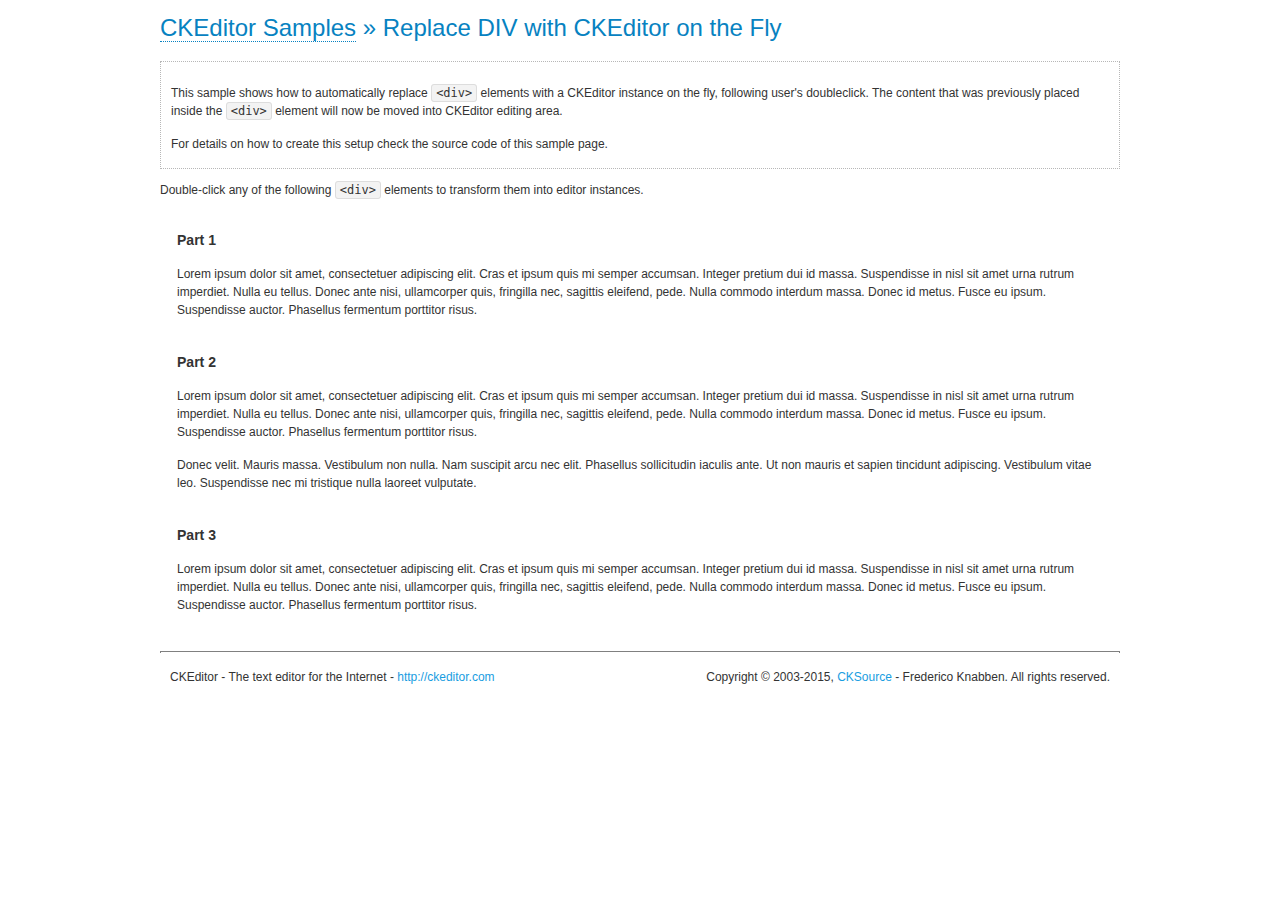
<file: IAUNSportsSystem.Web/Scripts/ckeditor/samples/divreplace.html>
<!DOCTYPE html>
<!--
Copyright (c) 2003-2015, CKSource - Frederico Knabben. All rights reserved.
For licensing, see LICENSE.md or http://ckeditor.com/license
-->
<html>
<head>
	<meta charset="utf-8">
	<title>Replace DIV &mdash; CKEditor Sample</title>
	<script src="../ckeditor.js"></script>
	<link href="sample.css" rel="stylesheet">
	<style>

		div.editable
		{
			border: solid 2px transparent;
			padding-left: 15px;
			padding-right: 15px;
		}

		div.editable:hover
		{
			border-color: black;
		}

	</style>
	<script>

		// Uncomment the following code to test the "Timeout Loading Method".
		// CKEDITOR.loadFullCoreTimeout = 5;

		window.onload = function() {
			// Listen to the double click event.
			if ( window.addEventListener )
				document.body.addEventListener( 'dblclick', onDoubleClick, false );
			else if ( window.attachEvent )
				document.body.attachEvent( 'ondblclick', onDoubleClick );

		};

		function onDoubleClick( ev ) {
			// Get the element which fired the event. This is not necessarily the
			// element to which the event has been attached.
			var element = ev.target || ev.srcElement;

			// Find out the div that holds this element.
			var name;

			do {
				element = element.parentNode;
			}
			while ( element && ( name = element.nodeName.toLowerCase() ) &&
				( name != 'div' || element.className.indexOf( 'editable' ) == -1 ) && name != 'body' );

			if ( name == 'div' && element.className.indexOf( 'editable' ) != -1 )
				replaceDiv( element );
		}

		var editor;

		function replaceDiv( div ) {
			if ( editor )
				editor.destroy();

			editor = CKEDITOR.replace( div );
		}

	</script>
</head>
<body>
	<h1 class="samples">
		<a href="index.html">CKEditor Samples</a> &raquo; Replace DIV with CKEditor on the Fly
	</h1>
	<div class="description">
		<p>
			This sample shows how to automatically replace <code>&lt;div&gt;</code> elements
			with a CKEditor instance on the fly, following user's doubleclick. The content
			that was previously placed inside the <code>&lt;div&gt;</code> element will now
			be moved into CKEditor editing area.
		</p>
		<p>
			For details on how to create this setup check the source code of this sample page.
		</p>
	</div>
	<p>
		Double-click any of the following <code>&lt;div&gt;</code> elements to transform them into
		editor instances.
	</p>
	<div class="editable">
		<h3>
			Part 1
		</h3>
		<p>
			Lorem ipsum dolor sit amet, consectetuer adipiscing elit. Cras et ipsum quis mi
			semper accumsan. Integer pretium dui id massa. Suspendisse in nisl sit amet urna
			rutrum imperdiet. Nulla eu tellus. Donec ante nisi, ullamcorper quis, fringilla
			nec, sagittis eleifend, pede. Nulla commodo interdum massa. Donec id metus. Fusce
			eu ipsum. Suspendisse auctor. Phasellus fermentum porttitor risus.
		</p>
	</div>
	<div class="editable">
		<h3>
			Part 2
		</h3>
		<p>
			Lorem ipsum dolor sit amet, consectetuer adipiscing elit. Cras et ipsum quis mi
			semper accumsan. Integer pretium dui id massa. Suspendisse in nisl sit amet urna
			rutrum imperdiet. Nulla eu tellus. Donec ante nisi, ullamcorper quis, fringilla
			nec, sagittis eleifend, pede. Nulla commodo interdum massa. Donec id metus. Fusce
			eu ipsum. Suspendisse auctor. Phasellus fermentum porttitor risus.
		</p>
		<p>
			Donec velit. Mauris massa. Vestibulum non nulla. Nam suscipit arcu nec elit. Phasellus
			sollicitudin iaculis ante. Ut non mauris et sapien tincidunt adipiscing. Vestibulum
			vitae leo. Suspendisse nec mi tristique nulla laoreet vulputate.
		</p>
	</div>
	<div class="editable">
		<h3>
			Part 3
		</h3>
		<p>
			Lorem ipsum dolor sit amet, consectetuer adipiscing elit. Cras et ipsum quis mi
			semper accumsan. Integer pretium dui id massa. Suspendisse in nisl sit amet urna
			rutrum imperdiet. Nulla eu tellus. Donec ante nisi, ullamcorper quis, fringilla
			nec, sagittis eleifend, pede. Nulla commodo interdum massa. Donec id metus. Fusce
			eu ipsum. Suspendisse auctor. Phasellus fermentum porttitor risus.
		</p>
	</div>
	<div id="footer">
		<hr>
		<p>
			CKEditor - The text editor for the Internet - <a class="samples" href="http://ckeditor.com/">http://ckeditor.com</a>
		</p>
		<p id="copy">
			Copyright &copy; 2003-2015, <a class="samples" href="http://cksource.com/">CKSource</a> - Frederico
			Knabben. All rights reserved.
		</p>
	</div>
</body>
</html>
</file>
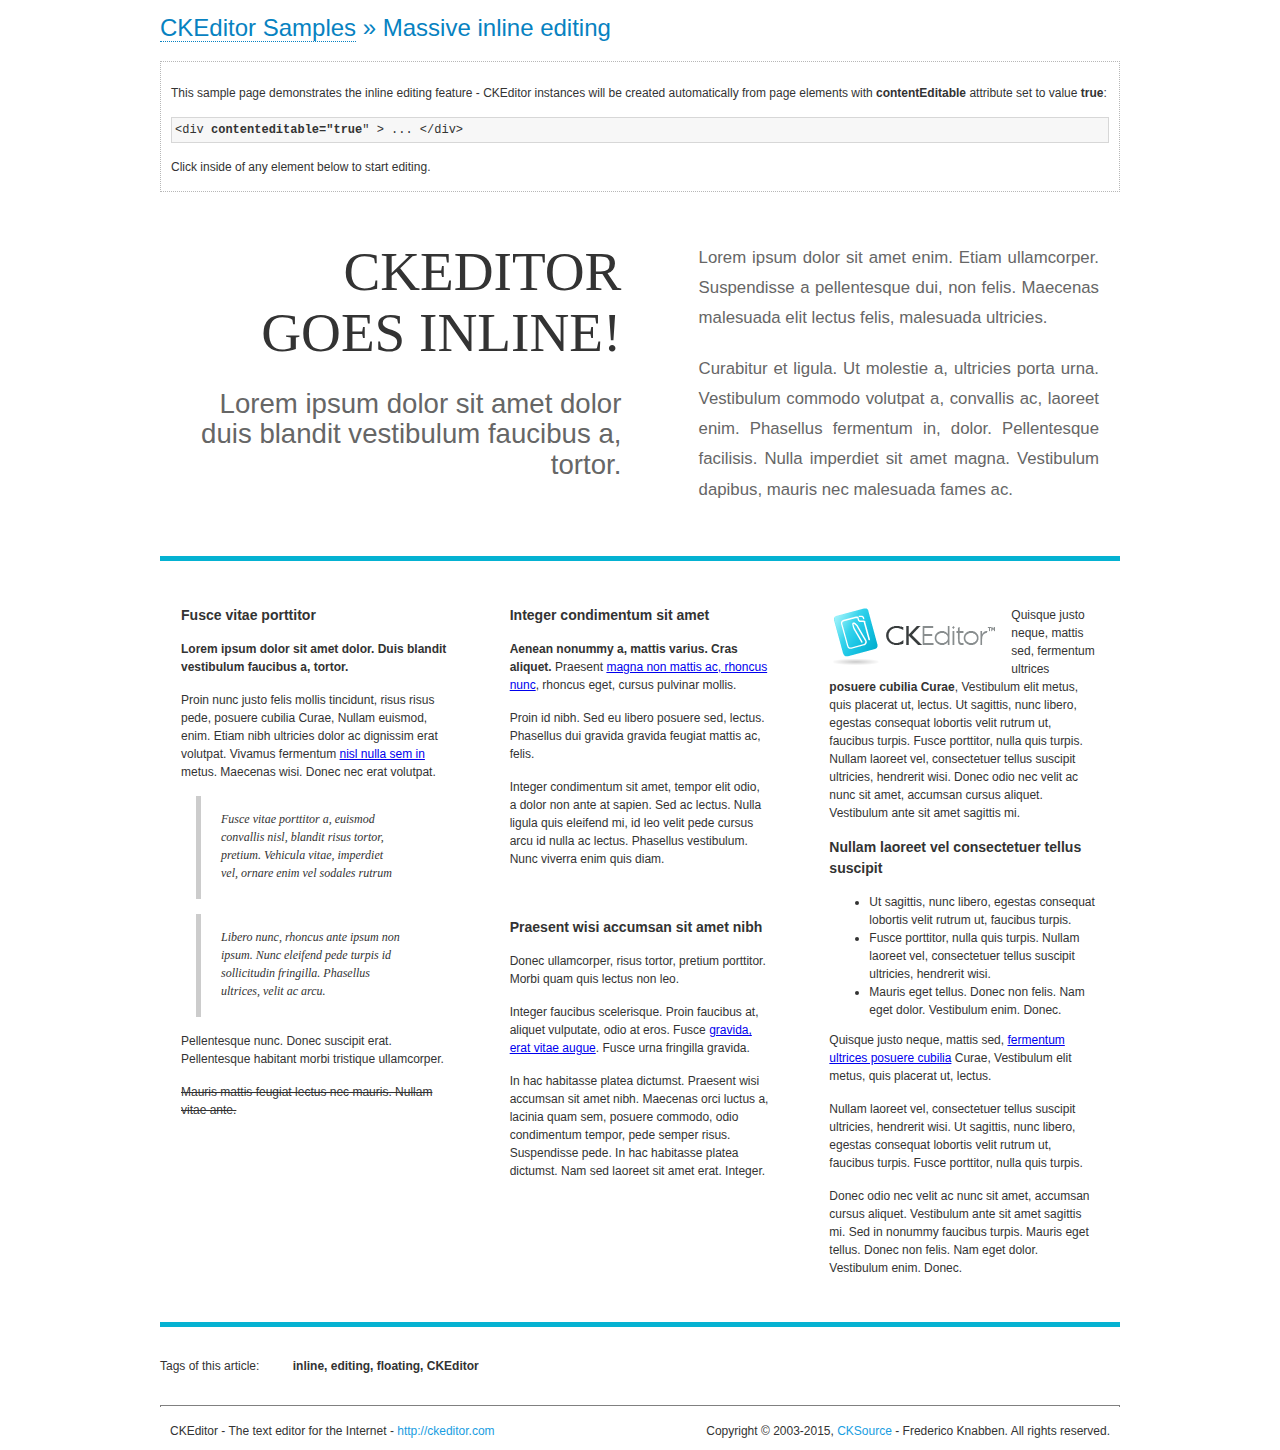
<file: IAUNSportsSystem.Web/Scripts/ckeditor/samples/inlineall.html>
<!DOCTYPE html>
<!--
Copyright (c) 2003-2015, CKSource - Frederico Knabben. All rights reserved.
For licensing, see LICENSE.md or http://ckeditor.com/license
-->
<html>
<head>
	<meta charset="utf-8">
	<title>Massive inline editing &mdash; CKEditor Sample</title>
	<script src="../ckeditor.js"></script>
	<script>

		// This code is generally not necessary, but it is here to demonstrate
		// how to customize specific editor instances on the fly. This fits well
		// this demo because we have editable elements (like headers) that
		// require less features.

		// The "instanceCreated" event is fired for every editor instance created.
		CKEDITOR.on( 'instanceCreated', function( event ) {
			var editor = event.editor,
				element = editor.element;

			// Customize editors for headers and tag list.
			// These editors don't need features like smileys, templates, iframes etc.
			if ( element.is( 'h1', 'h2', 'h3' ) || element.getAttribute( 'id' ) == 'taglist' ) {
				// Customize the editor configurations on "configLoaded" event,
				// which is fired after the configuration file loading and
				// execution. This makes it possible to change the
				// configurations before the editor initialization takes place.
				editor.on( 'configLoaded', function() {

					// Remove unnecessary plugins to make the editor simpler.
					editor.config.removePlugins = 'colorbutton,find,flash,font,' +
						'forms,iframe,image,newpage,removeformat,' +
						'smiley,specialchar,stylescombo,templates';

					// Rearrange the layout of the toolbar.
					editor.config.toolbarGroups = [
						{ name: 'editing',		groups: [ 'basicstyles', 'links' ] },
						{ name: 'undo' },
						{ name: 'clipboard',	groups: [ 'selection', 'clipboard' ] },
						{ name: 'about' }
					];
				});
			}
		});

	</script>
	<link href="sample.css" rel="stylesheet">
	<style>

		/* The following styles are just to make the page look nice. */

		/* Workaround to show Arial Black in Firefox. */
		@font-face
		{
			font-family: 'arial-black';
			src: local('Arial Black');
		}

		*[contenteditable="true"]
		{
			padding: 10px;
		}

		#container
		{
			width: 960px;
			margin: 30px auto 0;
		}

		#header
		{
			overflow: hidden;
			padding: 0 0 30px;
			border-bottom: 5px solid #05B2D2;
			position: relative;
		}

		#headerLeft,
		#headerRight
		{
			width: 49%;
			overflow: hidden;
		}

		#headerLeft
		{
			float: left;
			padding: 10px 1px 1px;
		}

		#headerLeft h2,
		#headerLeft h3
		{
			text-align: right;
			margin: 0;
			overflow: hidden;
			font-weight: normal;
		}

		#headerLeft h2
		{
			font-family: "Arial Black",arial-black;
			font-size: 4.6em;
			line-height: 1.1;
			text-transform: uppercase;
		}

		#headerLeft h3
		{
			font-size: 2.3em;
			line-height: 1.1;
			margin: .2em 0 0;
			color: #666;
		}

		#headerRight
		{
			float: right;
			padding: 1px;
		}

		#headerRight p
		{
			line-height: 1.8;
			text-align: justify;
			margin: 0;
		}

		#headerRight p + p
		{
			margin-top: 20px;
		}

		#headerRight > div
		{
			padding: 20px;
			margin: 0 0 0 30px;
			font-size: 1.4em;
			color: #666;
		}

		#columns
		{
			color: #333;
			overflow: hidden;
			padding: 20px 0;
		}

		#columns > div
		{
			float: left;
			width: 33.3%;
		}

		#columns #column1 > div
		{
			margin-left: 1px;
		}

		#columns #column3 > div
		{
			margin-right: 1px;
		}

		#columns > div > div
		{
			margin: 0px 10px;
			padding: 10px 20px;
		}

		#columns blockquote
		{
			margin-left: 15px;
		}

		#tagLine
		{
			border-top: 5px solid #05B2D2;
			padding-top: 20px;
		}

		#taglist {
			display: inline-block;
			margin-left: 20px;
			font-weight: bold;
			margin: 0 0 0 20px;
		}

	</style>
</head>
<body>
<div>
	<h1 class="samples"><a href="index.html">CKEditor Samples</a> &raquo; Massive inline editing</h1>
	<div class="description">
		<p>This sample page demonstrates the inline editing feature - CKEditor instances will be created automatically from page elements with <strong>contentEditable</strong> attribute set to value <strong>true</strong>:</p>
		<pre class="samples">&lt;div <strong>contenteditable="true</strong>" &gt; ... &lt;/div&gt;</pre>
		<p>Click inside of any element below to start editing.</p>
	</div>
</div>
<div id="container">
	<div id="header">
		<div id="headerLeft">
			<h2 id="sampleTitle" contenteditable="true">
				CKEditor<br> Goes Inline!
			</h2>
			<h3 contenteditable="true">
				Lorem ipsum dolor sit amet dolor duis blandit vestibulum faucibus a, tortor.
			</h3>
		</div>
		<div id="headerRight">
			<div contenteditable="true">
				<p>
					Lorem ipsum dolor sit amet enim. Etiam ullamcorper. Suspendisse a pellentesque dui, non felis. Maecenas malesuada elit lectus felis, malesuada ultricies.
				</p>
				<p>
					Curabitur et ligula. Ut molestie a, ultricies porta urna. Vestibulum commodo volutpat a, convallis ac, laoreet enim. Phasellus fermentum in, dolor. Pellentesque facilisis. Nulla imperdiet sit amet magna. Vestibulum dapibus, mauris nec malesuada fames ac.
				</p>
			</div>
		</div>
	</div>
	<div id="columns">
		<div id="column1">
			<div contenteditable="true">
				<h3>
					Fusce vitae porttitor
				</h3>
				<p>
					<strong>
						Lorem ipsum dolor sit amet dolor. Duis blandit vestibulum faucibus a, tortor.
					</strong>
				</p>
				<p>
					Proin nunc justo felis mollis tincidunt, risus risus pede, posuere cubilia Curae, Nullam euismod, enim. Etiam nibh ultricies dolor ac dignissim erat volutpat. Vivamus fermentum <a href="http://ckeditor.com/">nisl nulla sem in</a> metus. Maecenas wisi. Donec nec erat volutpat.
				</p>
				<blockquote>
					<p>
						Fusce vitae porttitor a, euismod convallis nisl, blandit risus tortor, pretium.
						Vehicula vitae, imperdiet vel, ornare enim vel sodales rutrum
					</p>
				</blockquote>
				<blockquote>
					<p>
						Libero nunc, rhoncus ante ipsum non ipsum. Nunc eleifend pede turpis id sollicitudin fringilla. Phasellus ultrices, velit ac arcu.
					</p>
				</blockquote>
				<p>Pellentesque nunc. Donec suscipit erat. Pellentesque habitant morbi tristique ullamcorper.</p>
				<p><s>Mauris mattis feugiat lectus nec mauris. Nullam vitae ante.</s></p>
			</div>
		</div>
		<div id="column2">
			<div contenteditable="true">
				<h3>
					Integer condimentum sit amet
				</h3>
				<p>
					<strong>Aenean nonummy a, mattis varius. Cras aliquet.</strong>
					Praesent <a href="http://ckeditor.com/">magna non mattis ac, rhoncus nunc</a>, rhoncus eget, cursus pulvinar mollis.</p>
				<p>Proin id nibh. Sed eu libero posuere sed, lectus. Phasellus dui gravida gravida feugiat mattis ac, felis.</p>
				<p>Integer condimentum sit amet, tempor elit odio, a dolor non ante at sapien. Sed ac lectus. Nulla ligula quis eleifend mi, id leo velit pede cursus arcu id nulla ac lectus. Phasellus vestibulum. Nunc viverra enim quis diam.</p>
			</div>
			<div contenteditable="true">
				<h3>
					Praesent wisi accumsan sit amet nibh
				</h3>
				<p>Donec ullamcorper, risus tortor, pretium porttitor. Morbi quam quis lectus non leo.</p>
				<p style="margin-left: 40px; ">Integer faucibus scelerisque. Proin faucibus at, aliquet vulputate, odio at eros. Fusce <a href="http://ckeditor.com/">gravida, erat vitae augue</a>. Fusce urna fringilla gravida.</p>
				<p>In hac habitasse platea dictumst. Praesent wisi accumsan sit amet nibh. Maecenas orci luctus a, lacinia quam sem, posuere commodo, odio condimentum tempor, pede semper risus. Suspendisse pede. In hac habitasse platea dictumst. Nam sed laoreet sit amet erat. Integer.</p>
			</div>
		</div>
		<div id="column3">
			<div contenteditable="true">
				<p>
					<img src="assets/inlineall/logo.png" alt="CKEditor logo" style="float:left">
				</p>
				<p>Quisque justo neque, mattis sed, fermentum ultrices <strong>posuere cubilia Curae</strong>, Vestibulum elit metus, quis placerat ut, lectus. Ut sagittis, nunc libero, egestas consequat lobortis velit rutrum ut, faucibus turpis. Fusce porttitor, nulla quis turpis. Nullam laoreet vel, consectetuer tellus suscipit ultricies, hendrerit wisi. Donec odio nec velit ac nunc sit amet, accumsan cursus aliquet. Vestibulum ante sit amet sagittis mi.</p>
				<h3>
					Nullam laoreet vel consectetuer tellus suscipit
				</h3>
				<ul>
					<li>Ut sagittis, nunc libero, egestas consequat lobortis velit rutrum ut, faucibus turpis.</li>
					<li>Fusce porttitor, nulla quis turpis. Nullam laoreet vel, consectetuer tellus suscipit ultricies, hendrerit wisi.</li>
					<li>Mauris eget tellus. Donec non felis. Nam eget dolor. Vestibulum enim. Donec.</li>
				</ul>
				<p>Quisque justo neque, mattis sed, <a href="http://ckeditor.com/">fermentum ultrices posuere cubilia</a> Curae, Vestibulum elit metus, quis placerat ut, lectus.</p>
				<p>Nullam laoreet vel, consectetuer tellus suscipit ultricies, hendrerit wisi. Ut sagittis, nunc libero, egestas consequat lobortis velit rutrum ut, faucibus turpis. Fusce porttitor, nulla quis turpis.</p>
				<p>Donec odio nec velit ac nunc sit amet, accumsan cursus aliquet. Vestibulum ante sit amet sagittis mi. Sed in nonummy faucibus turpis. Mauris eget tellus. Donec non felis. Nam eget dolor. Vestibulum enim. Donec.</p>
			</div>
		</div>
	</div>
	<div id="tagLine">
		Tags of this article:
		<p id="taglist" contenteditable="true">
			inline, editing, floating, CKEditor
		</p>
	</div>
</div>
<div id="footer">
	<hr>
	<p>
		CKEditor - The text editor for the Internet - <a class="samples" href="http://ckeditor.com/">
			http://ckeditor.com</a>
	</p>
	<p id="copy">
		Copyright &copy; 2003-2015, <a class="samples" href="http://cksource.com/">CKSource</a>
		- Frederico Knabben. All rights reserved.
	</p>
</div>
</body>
</html>
</file>
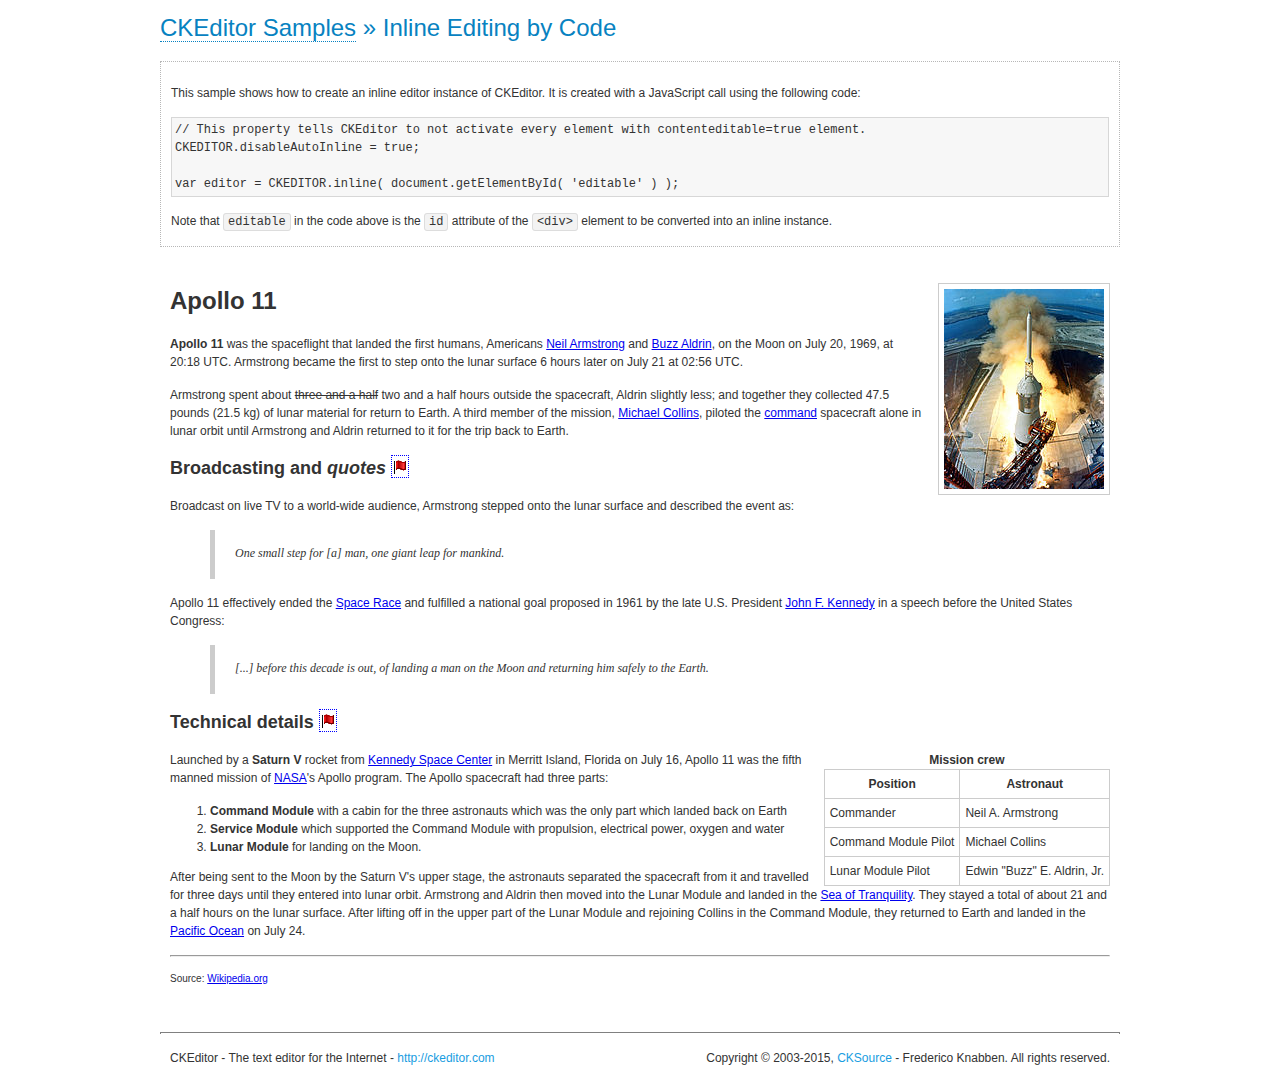
<file: IAUNSportsSystem.Web/Scripts/ckeditor/samples/inlinebycode.html>
<!DOCTYPE html>
<!--
Copyright (c) 2003-2015, CKSource - Frederico Knabben. All rights reserved.
For licensing, see LICENSE.md or http://ckeditor.com/license
-->
<html>
<head>
	<meta charset="utf-8">
	<title>Inline Editing by Code &mdash; CKEditor Sample</title>
	<script src="../ckeditor.js"></script>
	<link href="sample.css" rel="stylesheet">
	<style>

		#editable
		{
			padding: 10px;
			float: left;
		}

	</style>
</head>
<body>
	<h1 class="samples">
		<a href="index.html">CKEditor Samples</a> &raquo; Inline Editing by Code
	</h1>
	<div class="description">
		<p>
			This sample shows how to create an inline editor instance of CKEditor. It is created
			with a JavaScript call using the following code:
		</p>
<pre class="samples">
// This property tells CKEditor to not activate every element with contenteditable=true element.
CKEDITOR.disableAutoInline = true;

var editor = CKEDITOR.inline( document.getElementById( 'editable' ) );
</pre>
		<p>
			Note that <code>editable</code> in the code above is the <code>id</code>
			attribute of the <code>&lt;div&gt;</code> element to be converted into an inline instance.
		</p>
	</div>
	<div id="editable" contenteditable="true">
		<h1><img alt="Saturn V carrying Apollo 11" class="right" src="assets/sample.jpg" /> Apollo 11</h1>

		<p><b>Apollo 11</b> was the spaceflight that landed the first humans, Americans <a href="http://en.wikipedia.org/wiki/Neil_Armstrong" title="Neil Armstrong">Neil Armstrong</a> and <a href="http://en.wikipedia.org/wiki/Buzz_Aldrin" title="Buzz Aldrin">Buzz Aldrin</a>, on the Moon on July 20, 1969, at 20:18 UTC. Armstrong became the first to step onto the lunar surface 6 hours later on July 21 at 02:56 UTC.</p>

		<p>Armstrong spent about <s>three and a half</s> two and a half hours outside the spacecraft, Aldrin slightly less; and together they collected 47.5 pounds (21.5&nbsp;kg) of lunar material for return to Earth. A third member of the mission, <a href="http://en.wikipedia.org/wiki/Michael_Collins_(astronaut)" title="Michael Collins (astronaut)">Michael Collins</a>, piloted the <a href="http://en.wikipedia.org/wiki/Apollo_Command/Service_Module" title="Apollo Command/Service Module">command</a> spacecraft alone in lunar orbit until Armstrong and Aldrin returned to it for the trip back to Earth.</p>

		<h2>Broadcasting and <em>quotes</em> <a id="quotes" name="quotes"></a></h2>

		<p>Broadcast on live TV to a world-wide audience, Armstrong stepped onto the lunar surface and described the event as:</p>

		<blockquote>
			<p>One small step for [a] man, one giant leap for mankind.</p>
		</blockquote>

		<p>Apollo 11 effectively ended the <a href="http://en.wikipedia.org/wiki/Space_Race" title="Space Race">Space Race</a> and fulfilled a national goal proposed in 1961 by the late U.S. President <a href="http://en.wikipedia.org/wiki/John_F._Kennedy" title="John F. Kennedy">John F. Kennedy</a> in a speech before the United States Congress:</p>

		<blockquote>
			<p>[...] before this decade is out, of landing a man on the Moon and returning him safely to the Earth.</p>
		</blockquote>

		<h2>Technical details <a id="tech-details" name="tech-details"></a></h2>

		<table align="right" border="1" bordercolor="#ccc" cellpadding="5" cellspacing="0" style="border-collapse:collapse;margin:10px 0 10px 15px;">
			<caption><strong>Mission crew</strong></caption>
			<thead>
			<tr>
				<th scope="col">Position</th>
				<th scope="col">Astronaut</th>
			</tr>
			</thead>
			<tbody>
			<tr>
				<td>Commander</td>
				<td>Neil A. Armstrong</td>
			</tr>
			<tr>
				<td>Command Module Pilot</td>
				<td>Michael Collins</td>
			</tr>
			<tr>
				<td>Lunar Module Pilot</td>
				<td>Edwin &quot;Buzz&quot; E. Aldrin, Jr.</td>
			</tr>
			</tbody>
		</table>

		<p>Launched by a <strong>Saturn V</strong> rocket from <a href="http://en.wikipedia.org/wiki/Kennedy_Space_Center" title="Kennedy Space Center">Kennedy Space Center</a> in Merritt Island, Florida on July 16, Apollo 11 was the fifth manned mission of <a href="http://en.wikipedia.org/wiki/NASA" title="NASA">NASA</a>&#39;s Apollo program. The Apollo spacecraft had three parts:</p>

		<ol>
			<li><strong>Command Module</strong> with a cabin for the three astronauts which was the only part which landed back on Earth</li>
			<li><strong>Service Module</strong> which supported the Command Module with propulsion, electrical power, oxygen and water</li>
			<li><strong>Lunar Module</strong> for landing on the Moon.</li>
		</ol>

		<p>After being sent to the Moon by the Saturn V&#39;s upper stage, the astronauts separated the spacecraft from it and travelled for three days until they entered into lunar orbit. Armstrong and Aldrin then moved into the Lunar Module and landed in the <a href="http://en.wikipedia.org/wiki/Mare_Tranquillitatis" title="Mare Tranquillitatis">Sea of Tranquility</a>. They stayed a total of about 21 and a half hours on the lunar surface. After lifting off in the upper part of the Lunar Module and rejoining Collins in the Command Module, they returned to Earth and landed in the <a href="http://en.wikipedia.org/wiki/Pacific_Ocean" title="Pacific Ocean">Pacific Ocean</a> on July 24.</p>

		<hr />
		<p style="text-align: right;"><small>Source: <a href="http://en.wikipedia.org/wiki/Apollo_11">Wikipedia.org</a></small></p>
	</div>

	<script>
		// We need to turn off the automatic editor creation first.
		CKEDITOR.disableAutoInline = true;

		var editor = CKEDITOR.inline( 'editable' );
	</script>
	<div id="footer">
		<hr>
		<p contenteditable="true">
			CKEditor - The text editor for the Internet - <a class="samples" href="http://ckeditor.com/">
				http://ckeditor.com</a>
		</p>
		<p id="copy">
			Copyright &copy; 2003-2015, <a class="samples" href="http://cksource.com/">CKSource</a>
			- Frederico Knabben. All rights reserved.
		</p>
	</div>
</body>
</html>
</file>
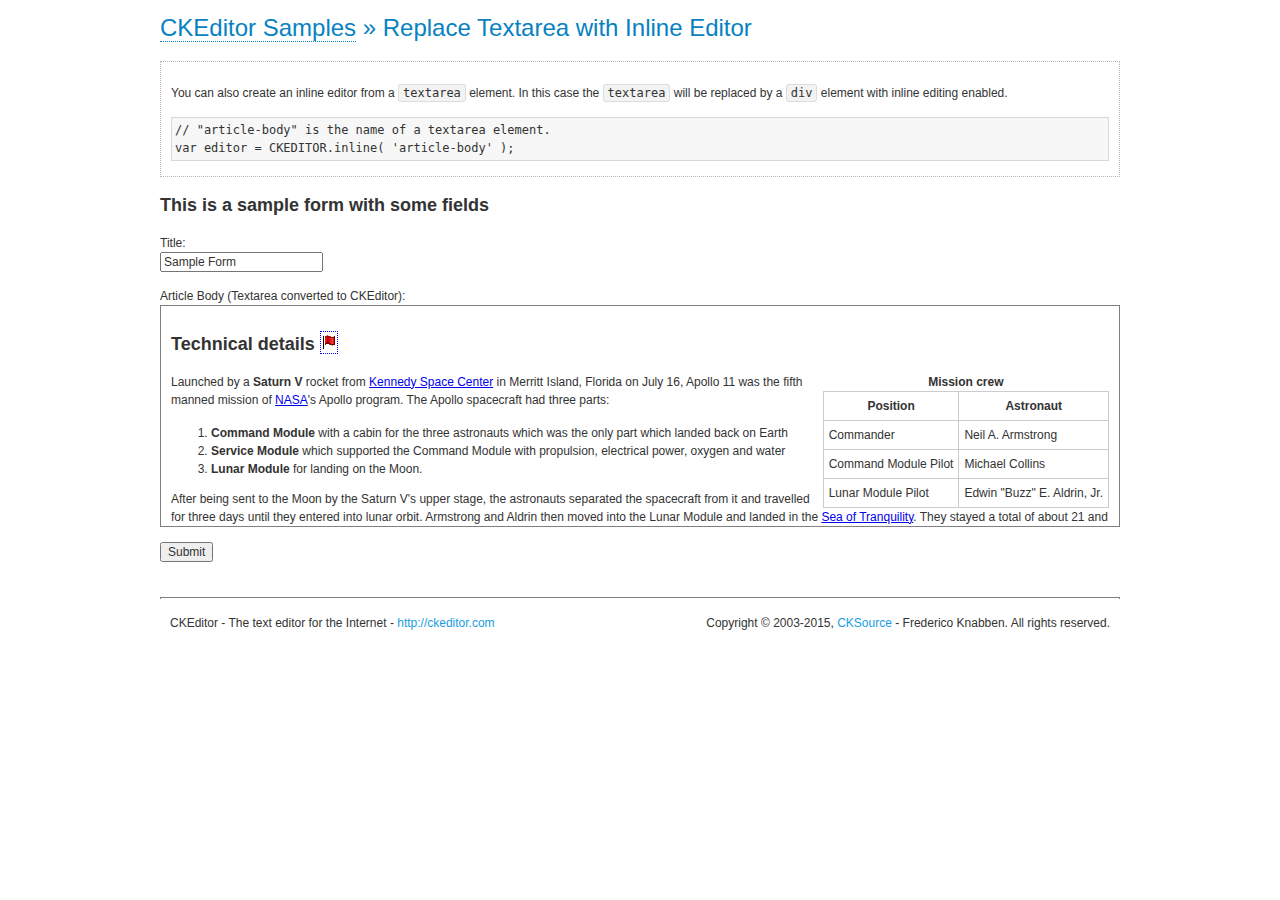
<file: IAUNSportsSystem.Web/Scripts/ckeditor/samples/inlinetextarea.html>
<!DOCTYPE html>
<!--
Copyright (c) 2003-2015, CKSource - Frederico Knabben. All rights reserved.
For licensing, see LICENSE.md or http://ckeditor.com/license
-->
<html>
<head>
	<meta charset="utf-8">
	<title>Replace Textarea with Inline Editor &mdash; CKEditor Sample</title>
	<script src="../ckeditor.js"></script>
	<link href="sample.css" rel="stylesheet">
	<style>

		/* Style the CKEditor element to look like a textfield */
		.cke_textarea_inline
		{
			padding: 10px;
			height: 200px;
			overflow: auto;

			border: 1px solid gray;
			-webkit-appearance: textfield;
		}

	</style>
</head>
<body>
	<h1 class="samples">
		<a href="index.html">CKEditor Samples</a> &raquo; Replace Textarea with Inline Editor
	</h1>
	<div class="description">
		<p>
			You can also create an inline editor from a <code>textarea</code>
			element. In this case the <code>textarea</code> will be replaced
			by a <code>div</code> element with inline editing enabled.
		</p>
<pre class="samples">
// "article-body" is the name of a textarea element.
var editor = CKEDITOR.inline( 'article-body' );
</pre>
	</div>
	<form action="sample_posteddata.php" method="post">
		<h2>This is a sample form with some fields</h2>
		<p>
			Title:<br>
			<input type="text" name="title" value="Sample Form"></p>
		<p>
			Article Body (Textarea converted to CKEditor):<br>
			<textarea name="article-body" style="height: 200px">
				&lt;h2&gt;Technical details &lt;a id="tech-details" name="tech-details"&gt;&lt;/a&gt;&lt;/h2&gt;

				&lt;table align="right" border="1" bordercolor="#ccc" cellpadding="5" cellspacing="0" style="border-collapse:collapse;margin:10px 0 10px 15px;"&gt;
					&lt;caption&gt;&lt;strong&gt;Mission crew&lt;/strong&gt;&lt;/caption&gt;
					&lt;thead&gt;
					&lt;tr&gt;
						&lt;th scope="col"&gt;Position&lt;/th&gt;
						&lt;th scope="col"&gt;Astronaut&lt;/th&gt;
					&lt;/tr&gt;
					&lt;/thead&gt;
					&lt;tbody&gt;
					&lt;tr&gt;
						&lt;td&gt;Commander&lt;/td&gt;
						&lt;td&gt;Neil A. Armstrong&lt;/td&gt;
					&lt;/tr&gt;
					&lt;tr&gt;
						&lt;td&gt;Command Module Pilot&lt;/td&gt;
						&lt;td&gt;Michael Collins&lt;/td&gt;
					&lt;/tr&gt;
					&lt;tr&gt;
						&lt;td&gt;Lunar Module Pilot&lt;/td&gt;
						&lt;td&gt;Edwin &quot;Buzz&quot; E. Aldrin, Jr.&lt;/td&gt;
					&lt;/tr&gt;
					&lt;/tbody&gt;
				&lt;/table&gt;

				&lt;p&gt;Launched by a &lt;strong&gt;Saturn V&lt;/strong&gt; rocket from &lt;a href="http://en.wikipedia.org/wiki/Kennedy_Space_Center" title="Kennedy Space Center"&gt;Kennedy Space Center&lt;/a&gt; in Merritt Island, Florida on July 16, Apollo 11 was the fifth manned mission of &lt;a href="http://en.wikipedia.org/wiki/NASA" title="NASA"&gt;NASA&lt;/a&gt;&#39;s Apollo program. The Apollo spacecraft had three parts:&lt;/p&gt;

				&lt;ol&gt;
					&lt;li&gt;&lt;strong&gt;Command Module&lt;/strong&gt; with a cabin for the three astronauts which was the only part which landed back on Earth&lt;/li&gt;
					&lt;li&gt;&lt;strong&gt;Service Module&lt;/strong&gt; which supported the Command Module with propulsion, electrical power, oxygen and water&lt;/li&gt;
					&lt;li&gt;&lt;strong&gt;Lunar Module&lt;/strong&gt; for landing on the Moon.&lt;/li&gt;
				&lt;/ol&gt;

				&lt;p&gt;After being sent to the Moon by the Saturn V&#39;s upper stage, the astronauts separated the spacecraft from it and travelled for three days until they entered into lunar orbit. Armstrong and Aldrin then moved into the Lunar Module and landed in the &lt;a href="http://en.wikipedia.org/wiki/Mare_Tranquillitatis" title="Mare Tranquillitatis"&gt;Sea of Tranquility&lt;/a&gt;. They stayed a total of about 21 and a half hours on the lunar surface. After lifting off in the upper part of the Lunar Module and rejoining Collins in the Command Module, they returned to Earth and landed in the &lt;a href="http://en.wikipedia.org/wiki/Pacific_Ocean" title="Pacific Ocean"&gt;Pacific Ocean&lt;/a&gt; on July 24.&lt;/p&gt;

				&lt;hr /&gt;
				&lt;p style="text-align: right;"&gt;&lt;small&gt;Source: &lt;a href="http://en.wikipedia.org/wiki/Apollo_11"&gt;Wikipedia.org&lt;/a&gt;&lt;/small&gt;&lt;/p&gt;
			</textarea>
		</p>
		<p>
			<input type="submit" value="Submit">
		</p>
	</form>

	<script>
		CKEDITOR.inline( 'article-body' );
	</script>
	<div id="footer">
		<hr>
		<p>
			CKEditor - The text editor for the Internet - <a class="samples" href="http://ckeditor.com/">
				http://ckeditor.com</a>
		</p>
		<p id="copy">
			Copyright &copy; 2003-2015, <a class="samples" href="http://cksource.com/">CKSource</a>
			- Frederico Knabben. All rights reserved.
		</p>
	</div>
</body>
</html>
</file>
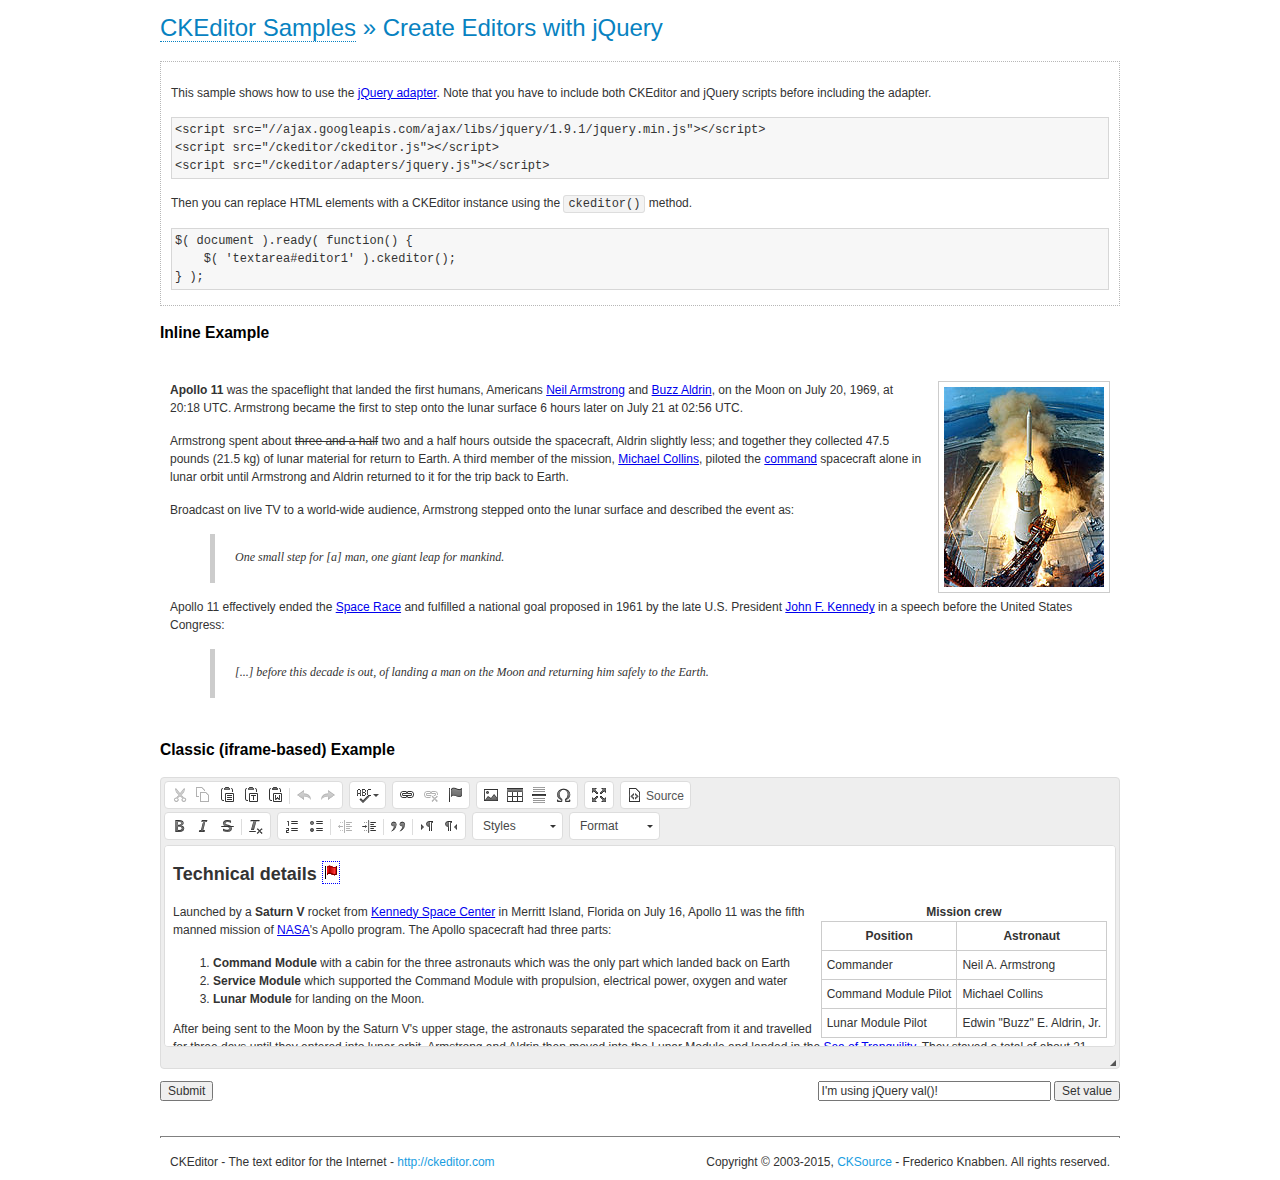
<file: IAUNSportsSystem.Web/Scripts/ckeditor/samples/jquery.html>
<!DOCTYPE html>
<!--
Copyright (c) 2003-2015, CKSource - Frederico Knabben. All rights reserved.
For licensing, see LICENSE.md or http://ckeditor.com/license
-->
<html>
<head>
	<meta charset="utf-8">
	<title>jQuery Adapter &mdash; CKEditor Sample</title>
	<script src="http://code.jquery.com/jquery-1.11.0.min.js"></script>
	<script src="../ckeditor.js"></script>
	<script src="../adapters/jquery.js"></script>
	<link href="sample.css" rel="stylesheet">
	<style>

		#editable
		{
			padding: 10px;
			float: left;
		}

	</style>
	<script>

		CKEDITOR.disableAutoInline = true;

		$( document ).ready( function() {
			$( '#editor1' ).ckeditor(); // Use CKEDITOR.replace() if element is <textarea>.
			$( '#editable' ).ckeditor(); // Use CKEDITOR.inline().
		} );

		function setValue() {
			$( '#editor1' ).val( $( 'input#val' ).val() );
		}

	</script>
</head>
<body>
	<h1 class="samples">
		<a href="index.html" id="a-test">CKEditor Samples</a> &raquo; Create Editors with jQuery
	</h1>
	<form action="sample_posteddata.php" method="post">
		<div class="description">
			<p>
				This sample shows how to use the <a href="http://docs.ckeditor.com/#!/guide/dev_jquery">jQuery adapter</a>.
				Note that you have to include both CKEditor and jQuery scripts before including the adapter.
			</p>

<pre class="samples">
&lt;script src="//ajax.googleapis.com/ajax/libs/jquery/1.9.1/jquery.min.js"&gt;&lt;/script&gt;
&lt;script src="/ckeditor/ckeditor.js"&gt;&lt;/script&gt;
&lt;script src="/ckeditor/adapters/jquery.js"&gt;&lt;/script&gt;
</pre>

			<p>Then you can replace HTML elements with a CKEditor instance using the <code>ckeditor()</code> method.</p>

<pre class="samples">
$( document ).ready( function() {
	$( 'textarea#editor1' ).ckeditor();
} );
</pre>
		</div>

		<h2 class="samples">Inline Example</h2>

		<div id="editable" contenteditable="true">
			<p><img alt="Saturn V carrying Apollo 11" class="right" src="assets/sample.jpg"/><b>Apollo 11</b> was the spaceflight that landed the first humans, Americans <a href="http://en.wikipedia.org/wiki/Neil_Armstrong" title="Neil Armstrong">Neil Armstrong</a> and <a href="http://en.wikipedia.org/wiki/Buzz_Aldrin" title="Buzz Aldrin">Buzz Aldrin</a>, on the Moon on July 20, 1969, at 20:18 UTC. Armstrong became the first to step onto the lunar surface 6 hours later on July 21 at 02:56 UTC.</p>
			<p>Armstrong spent about <s>three and a half</s> two and a half hours outside the spacecraft, Aldrin slightly less; and together they collected 47.5 pounds (21.5&nbsp;kg) of lunar material for return to Earth. A third member of the mission, <a href="http://en.wikipedia.org/wiki/Michael_Collins_(astronaut)" title="Michael Collins (astronaut)">Michael Collins</a>, piloted the <a href="http://en.wikipedia.org/wiki/Apollo_Command/Service_Module" title="Apollo Command/Service Module">command</a> spacecraft alone in lunar orbit until Armstrong and Aldrin returned to it for the trip back to Earth.
			<p>Broadcast on live TV to a world-wide audience, Armstrong stepped onto the lunar surface and described the event as:</p>
			<blockquote><p>One small step for [a] man, one giant leap for mankind.</p></blockquote> <p>Apollo 11 effectively ended the <a href="http://en.wikipedia.org/wiki/Space_Race" title="Space Race">Space Race</a> and fulfilled a national goal proposed in 1961 by the late U.S. President <a href="http://en.wikipedia.org/wiki/John_F._Kennedy" title="John F. Kennedy">John F. Kennedy</a> in a speech before the United States Congress:</p> <blockquote><p>[...] before this decade is out, of landing a man on the Moon and returning him safely to the Earth.</p></blockquote>
		</div>

		<br style="clear: both">

		<h2 class="samples">Classic (iframe-based) Example</h2>

		<textarea cols="80" id="editor1" name="editor1" rows="10">
			&lt;h2&gt;Technical details &lt;a id=&quot;tech-details&quot; name=&quot;tech-details&quot;&gt;&lt;/a&gt;&lt;/h2&gt; &lt;table align=&quot;right&quot; border=&quot;1&quot; bordercolor=&quot;#ccc&quot; cellpadding=&quot;5&quot; cellspacing=&quot;0&quot; style=&quot;border-collapse:collapse;margin:10px 0 10px 15px;&quot;&gt; &lt;caption&gt;&lt;strong&gt;Mission crew&lt;/strong&gt;&lt;/caption&gt; &lt;thead&gt; &lt;tr&gt; &lt;th scope=&quot;col&quot;&gt;Position&lt;/th&gt; &lt;th scope=&quot;col&quot;&gt;Astronaut&lt;/th&gt; &lt;/tr&gt; &lt;/thead&gt; &lt;tbody&gt; &lt;tr&gt; &lt;td&gt;Commander&lt;/td&gt; &lt;td&gt;Neil A. Armstrong&lt;/td&gt; &lt;/tr&gt; &lt;tr&gt; &lt;td&gt;Command Module Pilot&lt;/td&gt; &lt;td&gt;Michael Collins&lt;/td&gt; &lt;/tr&gt; &lt;tr&gt; &lt;td&gt;Lunar Module Pilot&lt;/td&gt; &lt;td&gt;Edwin &amp;quot;Buzz&amp;quot; E. Aldrin, Jr.&lt;/td&gt; &lt;/tr&gt; &lt;/tbody&gt; &lt;/table&gt; &lt;p&gt;Launched by a &lt;strong&gt;Saturn V&lt;/strong&gt; rocket from &lt;a href=&quot;http://en.wikipedia.org/wiki/Kennedy_Space_Center&quot; title=&quot;Kennedy Space Center&quot;&gt;Kennedy Space Center&lt;/a&gt; in Merritt Island, Florida on July 16, Apollo 11 was the fifth manned mission of &lt;a href=&quot;http://en.wikipedia.org/wiki/NASA&quot; title=&quot;NASA&quot;&gt;NASA&lt;/a&gt;&amp;#39;s Apollo program. The Apollo spacecraft had three parts:&lt;/p&gt; &lt;ol&gt; &lt;li&gt;&lt;strong&gt;Command Module&lt;/strong&gt; with a cabin for the three astronauts which was the only part which landed back on Earth&lt;/li&gt; &lt;li&gt;&lt;strong&gt;Service Module&lt;/strong&gt; which supported the Command Module with propulsion, electrical power, oxygen and water&lt;/li&gt; &lt;li&gt;&lt;strong&gt;Lunar Module&lt;/strong&gt; for landing on the Moon.&lt;/li&gt; &lt;/ol&gt; &lt;p&gt;After being sent to the Moon by the Saturn V&amp;#39;s upper stage, the astronauts separated the spacecraft from it and travelled for three days until they entered into lunar orbit. Armstrong and Aldrin then moved into the Lunar Module and landed in the &lt;a href=&quot;http://en.wikipedia.org/wiki/Mare_Tranquillitatis&quot; title=&quot;Mare Tranquillitatis&quot;&gt;Sea of Tranquility&lt;/a&gt;. They stayed a total of about 21 and a half hours on the lunar surface. After lifting off in the upper part of the Lunar Module and rejoining Collins in the Command Module, they returned to Earth and landed in the &lt;a href=&quot;http://en.wikipedia.org/wiki/Pacific_Ocean&quot; title=&quot;Pacific Ocean&quot;&gt;Pacific Ocean&lt;/a&gt; on July 24.&lt;/p&gt; &lt;hr/&gt; &lt;p style=&quot;text-align: right;&quot;&gt;&lt;small&gt;Source: &lt;a href=&quot;http://en.wikipedia.org/wiki/Apollo_11&quot;&gt;Wikipedia.org&lt;/a&gt;&lt;/small&gt;&lt;/p&gt;
		</textarea>

		<p style="overflow: hidden">
			<input style="float: left" type="submit" value="Submit">
			<span style="float: right">
				<input type="text" id="val" value="I'm using jQuery val()!" size="30">
				<input onclick="setValue();" type="button" value="Set value">
			</span>
		</p>
	</form>
	<div id="footer">
		<hr>
		<p>
			CKEditor - The text editor for the Internet - <a class="samples" href="http://ckeditor.com/">http://ckeditor.com</a>
		</p>
		<p id="copy">
			Copyright &copy; 2003-2015, <a class="samples" href="http://cksource.com/">CKSource</a> - Frederico
			Knabben. All rights reserved.
		</p>
	</div>
</body>
</html>
</file>
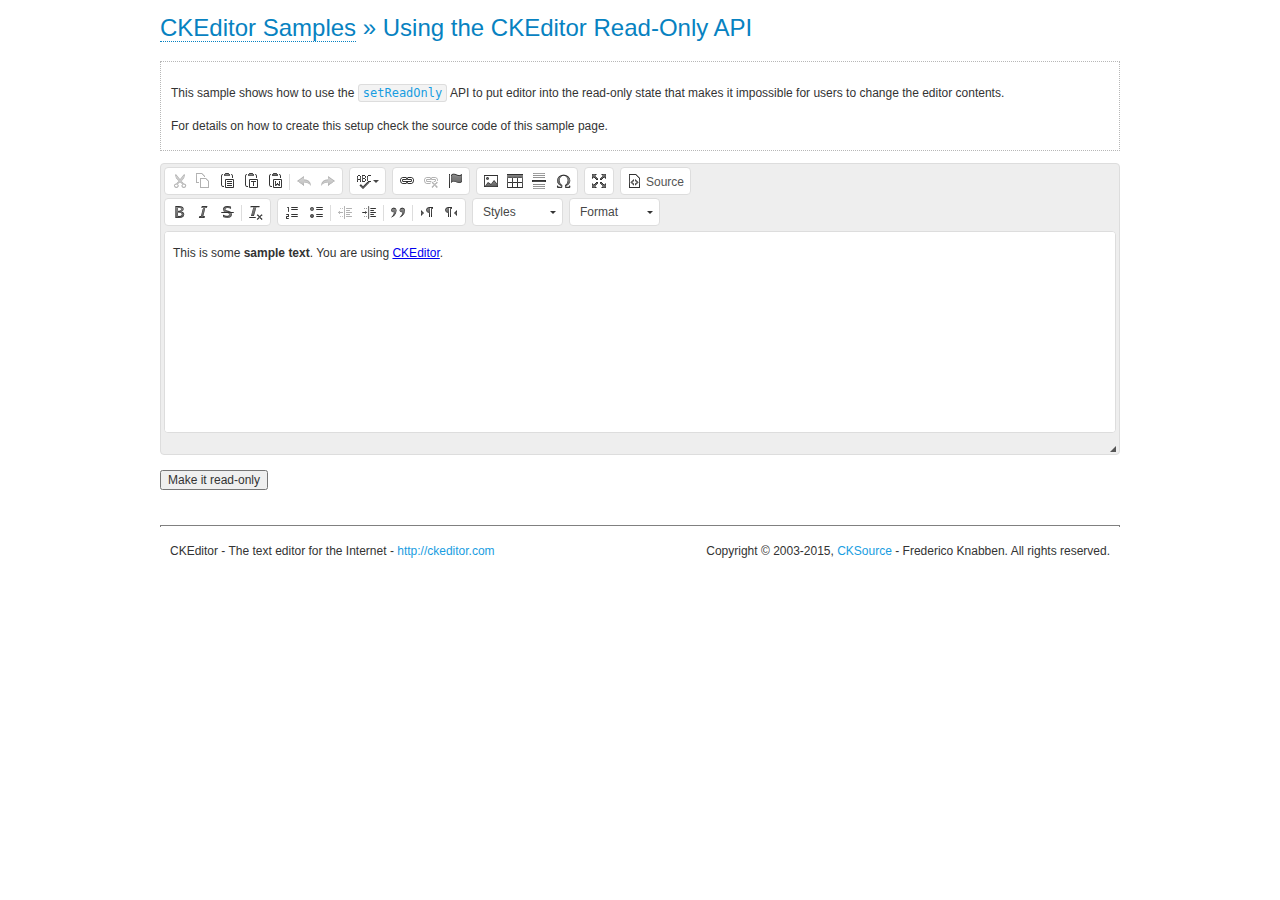
<file: IAUNSportsSystem.Web/Scripts/ckeditor/samples/readonly.html>
<!DOCTYPE html>
<!--
Copyright (c) 2003-2015, CKSource - Frederico Knabben. All rights reserved.
For licensing, see LICENSE.md or http://ckeditor.com/license
-->
<html>
<head>
	<meta charset="utf-8">
	<title>Using the CKEditor Read-Only API &mdash; CKEditor Sample</title>
	<script src="../ckeditor.js"></script>
	<link rel="stylesheet" href="sample.css">
	<script>

		var editor;

		// The instanceReady event is fired, when an instance of CKEditor has finished
		// its initialization.
		CKEDITOR.on( 'instanceReady', function( ev ) {
			editor = ev.editor;

			// Show this "on" button.
			document.getElementById( 'readOnlyOn' ).style.display = '';

			// Event fired when the readOnly property changes.
			editor.on( 'readOnly', function() {
				document.getElementById( 'readOnlyOn' ).style.display = this.readOnly ? 'none' : '';
				document.getElementById( 'readOnlyOff' ).style.display = this.readOnly ? '' : 'none';
			});
		});

		function toggleReadOnly( isReadOnly ) {
			// Change the read-only state of the editor.
			// http://docs.ckeditor.com/#!/api/CKEDITOR.editor-method-setReadOnly
			editor.setReadOnly( isReadOnly );
		}

	</script>
</head>
<body>
	<h1 class="samples">
		<a href="index.html">CKEditor Samples</a> &raquo; Using the CKEditor Read-Only API
	</h1>
	<div class="description">
		<p>
			This sample shows how to use the
			<code><a class="samples" href="http://docs.ckeditor.com/#!/api/CKEDITOR.editor-method-setReadOnly">setReadOnly</a></code>
			API to put editor into the read-only state that makes it impossible for users to change the editor contents.
		</p>
		<p>
			For details on how to create this setup check the source code of this sample page.
		</p>
	</div>
	<form action="sample_posteddata.php" method="post">
		<p>
			<textarea class="ckeditor" id="editor1" name="editor1" cols="100" rows="10">&lt;p&gt;This is some &lt;strong&gt;sample text&lt;/strong&gt;. You are using &lt;a href="http://ckeditor.com/"&gt;CKEditor&lt;/a&gt;.&lt;/p&gt;</textarea>
		</p>
		<p>
			<input id="readOnlyOn" onclick="toggleReadOnly();" type="button" value="Make it read-only" style="display:none">
			<input id="readOnlyOff" onclick="toggleReadOnly( false );" type="button" value="Make it editable again" style="display:none">
		</p>
	</form>
	<div id="footer">
		<hr>
		<p>
			CKEditor - The text editor for the Internet - <a class="samples" href="http://ckeditor.com/">http://ckeditor.com</a>
		</p>
		<p id="copy">
			Copyright &copy; 2003-2015, <a class="samples" href="http://cksource.com/">CKSource</a> - Frederico
			Knabben. All rights reserved.
		</p>
	</div>
</body>
</html>
</file>
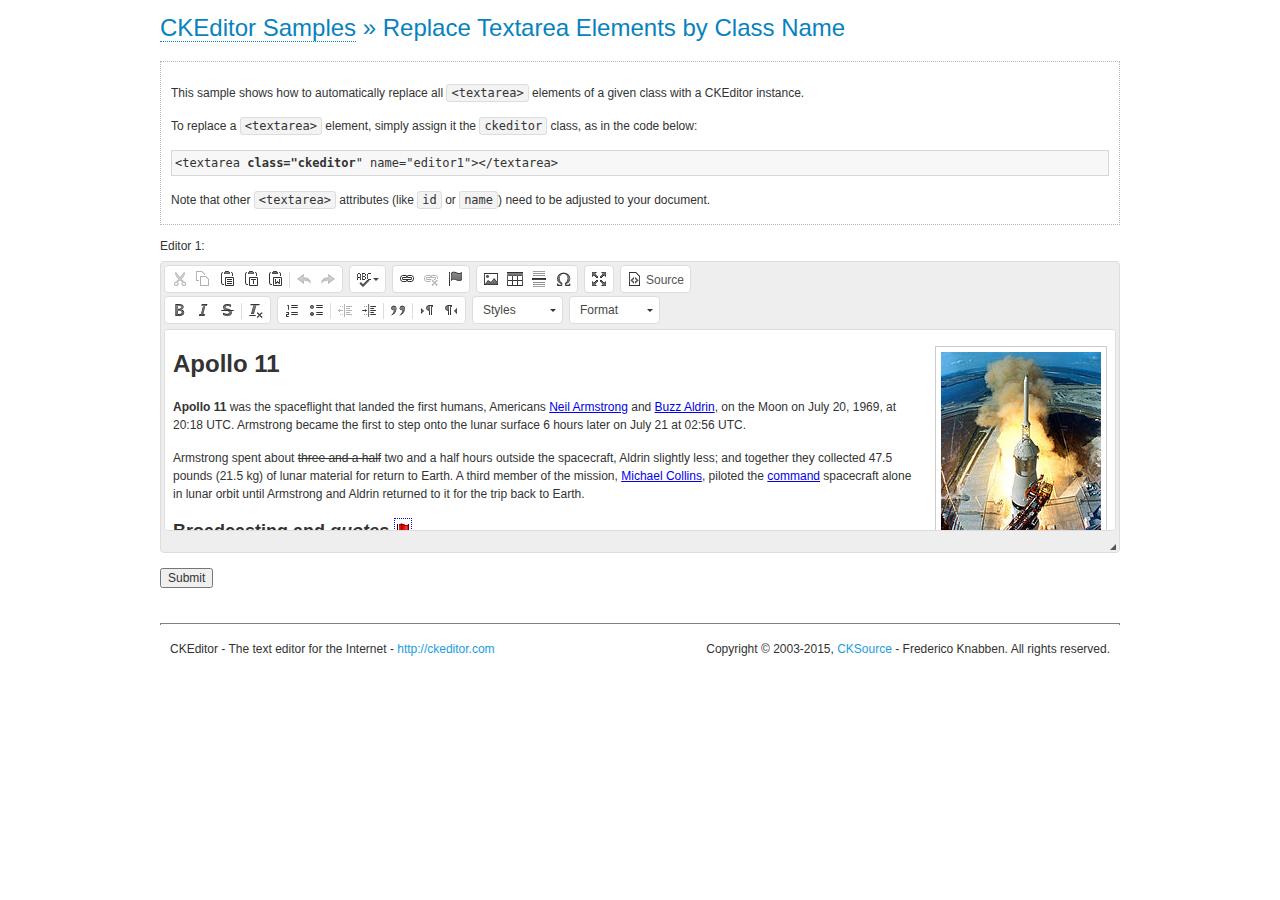
<file: IAUNSportsSystem.Web/Scripts/ckeditor/samples/replacebyclass.html>
<!DOCTYPE html>
<!--
Copyright (c) 2003-2015, CKSource - Frederico Knabben. All rights reserved.
For licensing, see LICENSE.md or http://ckeditor.com/license
-->
<html>
<head>
	<meta charset="utf-8">
	<title>Replace Textareas by Class Name &mdash; CKEditor Sample</title>
	<script src="../ckeditor.js"></script>
	<link rel="stylesheet" href="sample.css">
</head>
<body>
	<h1 class="samples">
		<a href="index.html">CKEditor Samples</a> &raquo; Replace Textarea Elements by Class Name
	</h1>
	<div class="description">
		<p>
			This sample shows how to automatically replace all <code>&lt;textarea&gt;</code> elements
			of a given class with a CKEditor instance.
		</p>
		<p>
			To replace a <code>&lt;textarea&gt;</code> element, simply assign it the <code>ckeditor</code>
			class, as in the code below:
		</p>
<pre class="samples">
&lt;textarea <strong>class="ckeditor</strong>" name="editor1"&gt;&lt;/textarea&gt;
</pre>
		<p>
			Note that other <code>&lt;textarea&gt;</code> attributes (like <code>id</code> or <code>name</code>) need to be adjusted to your document.
		</p>
	</div>
	<form action="sample_posteddata.php" method="post">
		<p>
			<label for="editor1">
				Editor 1:
			</label>
			<textarea class="ckeditor" cols="80" id="editor1" name="editor1" rows="10">
				&lt;h1&gt;&lt;img alt=&quot;Saturn V carrying Apollo 11&quot; class=&quot;right&quot; src=&quot;assets/sample.jpg&quot;/&gt; Apollo 11&lt;/h1&gt; &lt;p&gt;&lt;b&gt;Apollo 11&lt;/b&gt; was the spaceflight that landed the first humans, Americans &lt;a href=&quot;http://en.wikipedia.org/wiki/Neil_Armstrong&quot; title=&quot;Neil Armstrong&quot;&gt;Neil Armstrong&lt;/a&gt; and &lt;a href=&quot;http://en.wikipedia.org/wiki/Buzz_Aldrin&quot; title=&quot;Buzz Aldrin&quot;&gt;Buzz Aldrin&lt;/a&gt;, on the Moon on July 20, 1969, at 20:18 UTC. Armstrong became the first to step onto the lunar surface 6 hours later on July 21 at 02:56 UTC.&lt;/p&gt; &lt;p&gt;Armstrong spent about &lt;s&gt;three and a half&lt;/s&gt; two and a half hours outside the spacecraft, Aldrin slightly less; and together they collected 47.5 pounds (21.5&amp;nbsp;kg) of lunar material for return to Earth. A third member of the mission, &lt;a href=&quot;http://en.wikipedia.org/wiki/Michael_Collins_(astronaut)&quot; title=&quot;Michael Collins (astronaut)&quot;&gt;Michael Collins&lt;/a&gt;, piloted the &lt;a href=&quot;http://en.wikipedia.org/wiki/Apollo_Command/Service_Module&quot; title=&quot;Apollo Command/Service Module&quot;&gt;command&lt;/a&gt; spacecraft alone in lunar orbit until Armstrong and Aldrin returned to it for the trip back to Earth.&lt;/p&gt; &lt;h2&gt;Broadcasting and &lt;em&gt;quotes&lt;/em&gt; &lt;a id=&quot;quotes&quot; name=&quot;quotes&quot;&gt;&lt;/a&gt;&lt;/h2&gt; &lt;p&gt;Broadcast on live TV to a world-wide audience, Armstrong stepped onto the lunar surface and described the event as:&lt;/p&gt; &lt;blockquote&gt;&lt;p&gt;One small step for [a] man, one giant leap for mankind.&lt;/p&gt;&lt;/blockquote&gt; &lt;p&gt;Apollo 11 effectively ended the &lt;a href=&quot;http://en.wikipedia.org/wiki/Space_Race&quot; title=&quot;Space Race&quot;&gt;Space Race&lt;/a&gt; and fulfilled a national goal proposed in 1961 by the late U.S. President &lt;a href=&quot;http://en.wikipedia.org/wiki/John_F._Kennedy&quot; title=&quot;John F. Kennedy&quot;&gt;John F. Kennedy&lt;/a&gt; in a speech before the United States Congress:&lt;/p&gt; &lt;blockquote&gt;&lt;p&gt;[...] before this decade is out, of landing a man on the Moon and returning him safely to the Earth.&lt;/p&gt;&lt;/blockquote&gt; &lt;h2&gt;Technical details &lt;a id=&quot;tech-details&quot; name=&quot;tech-details&quot;&gt;&lt;/a&gt;&lt;/h2&gt; &lt;table align=&quot;right&quot; border=&quot;1&quot; bordercolor=&quot;#ccc&quot; cellpadding=&quot;5&quot; cellspacing=&quot;0&quot; style=&quot;border-collapse:collapse;margin:10px 0 10px 15px;&quot;&gt; &lt;caption&gt;&lt;strong&gt;Mission crew&lt;/strong&gt;&lt;/caption&gt; &lt;thead&gt; &lt;tr&gt; &lt;th scope=&quot;col&quot;&gt;Position&lt;/th&gt; &lt;th scope=&quot;col&quot;&gt;Astronaut&lt;/th&gt; &lt;/tr&gt; &lt;/thead&gt; &lt;tbody&gt; &lt;tr&gt; &lt;td&gt;Commander&lt;/td&gt; &lt;td&gt;Neil A. Armstrong&lt;/td&gt; &lt;/tr&gt; &lt;tr&gt; &lt;td&gt;Command Module Pilot&lt;/td&gt; &lt;td&gt;Michael Collins&lt;/td&gt; &lt;/tr&gt; &lt;tr&gt; &lt;td&gt;Lunar Module Pilot&lt;/td&gt; &lt;td&gt;Edwin &amp;quot;Buzz&amp;quot; E. Aldrin, Jr.&lt;/td&gt; &lt;/tr&gt; &lt;/tbody&gt; &lt;/table&gt; &lt;p&gt;Launched by a &lt;strong&gt;Saturn V&lt;/strong&gt; rocket from &lt;a href=&quot;http://en.wikipedia.org/wiki/Kennedy_Space_Center&quot; title=&quot;Kennedy Space Center&quot;&gt;Kennedy Space Center&lt;/a&gt; in Merritt Island, Florida on July 16, Apollo 11 was the fifth manned mission of &lt;a href=&quot;http://en.wikipedia.org/wiki/NASA&quot; title=&quot;NASA&quot;&gt;NASA&lt;/a&gt;&amp;#39;s Apollo program. The Apollo spacecraft had three parts:&lt;/p&gt; &lt;ol&gt; &lt;li&gt;&lt;strong&gt;Command Module&lt;/strong&gt; with a cabin for the three astronauts which was the only part which landed back on Earth&lt;/li&gt; &lt;li&gt;&lt;strong&gt;Service Module&lt;/strong&gt; which supported the Command Module with propulsion, electrical power, oxygen and water&lt;/li&gt; &lt;li&gt;&lt;strong&gt;Lunar Module&lt;/strong&gt; for landing on the Moon.&lt;/li&gt; &lt;/ol&gt; &lt;p&gt;After being sent to the Moon by the Saturn V&amp;#39;s upper stage, the astronauts separated the spacecraft from it and travelled for three days until they entered into lunar orbit. Armstrong and Aldrin then moved into the Lunar Module and landed in the &lt;a href=&quot;http://en.wikipedia.org/wiki/Mare_Tranquillitatis&quot; title=&quot;Mare Tranquillitatis&quot;&gt;Sea of Tranquility&lt;/a&gt;. They stayed a total of about 21 and a half hours on the lunar surface. After lifting off in the upper part of the Lunar Module and rejoining Collins in the Command Module, they returned to Earth and landed in the &lt;a href=&quot;http://en.wikipedia.org/wiki/Pacific_Ocean&quot; title=&quot;Pacific Ocean&quot;&gt;Pacific Ocean&lt;/a&gt; on July 24.&lt;/p&gt; &lt;hr/&gt; &lt;p style=&quot;text-align: right;&quot;&gt;&lt;small&gt;Source: &lt;a href=&quot;http://en.wikipedia.org/wiki/Apollo_11&quot;&gt;Wikipedia.org&lt;/a&gt;&lt;/small&gt;&lt;/p&gt;
			</textarea>
		</p>
		<p>
			<input type="submit" value="Submit">
		</p>
	</form>
	<div id="footer">
		<hr>
		<p>
			CKEditor - The text editor for the Internet - <a class="samples" href="http://ckeditor.com/">http://ckeditor.com</a>
		</p>
		<p id="copy">
			Copyright &copy; 2003-2015, <a class="samples" href="http://cksource.com/">CKSource</a> - Frederico
			Knabben. All rights reserved.
		</p>
	</div>
</body>
</html>
</file>
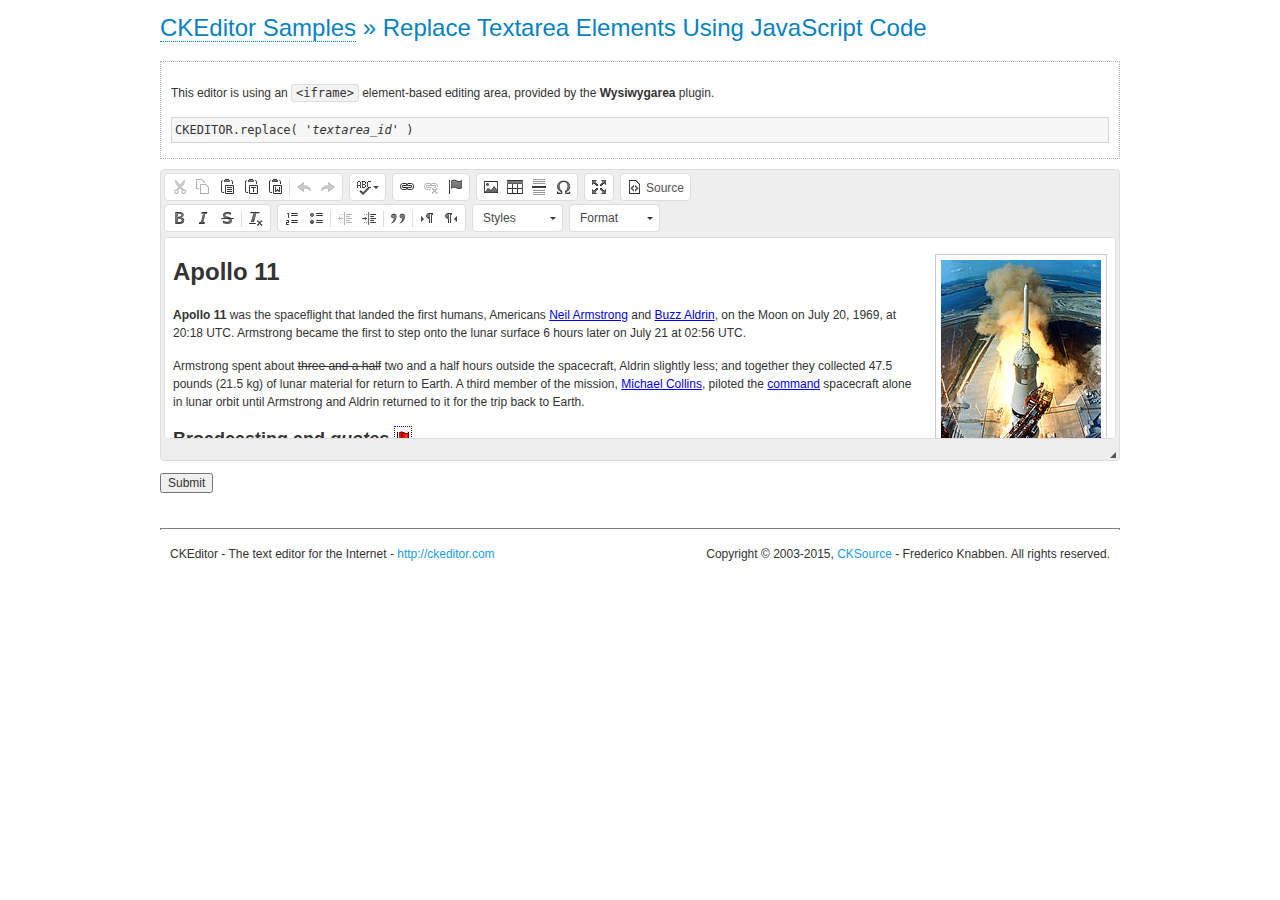
<file: IAUNSportsSystem.Web/Scripts/ckeditor/samples/replacebycode.html>
<!DOCTYPE html>
<!--
Copyright (c) 2003-2015, CKSource - Frederico Knabben. All rights reserved.
For licensing, see LICENSE.md or http://ckeditor.com/license
-->
<html>
<head>
	<meta charset="utf-8">
	<title>Replace Textarea by Code &mdash; CKEditor Sample</title>
	<script src="../ckeditor.js"></script>
	<link href="sample.css" rel="stylesheet">
</head>
<body>
	<h1 class="samples">
		<a href="index.html">CKEditor Samples</a> &raquo; Replace Textarea Elements Using JavaScript Code
	</h1>
	<form action="sample_posteddata.php" method="post">
		<div class="description">
			<p>
				This editor is using an <code>&lt;iframe&gt;</code> element-based editing area, provided by the <strong>Wysiwygarea</strong> plugin.
			</p>
<pre class="samples">
CKEDITOR.replace( '<em>textarea_id</em>' )
</pre>
		</div>
		<textarea cols="80" id="editor1" name="editor1" rows="10">
			&lt;h1&gt;&lt;img alt=&quot;Saturn V carrying Apollo 11&quot; class=&quot;right&quot; src=&quot;assets/sample.jpg&quot;/&gt; Apollo 11&lt;/h1&gt; &lt;p&gt;&lt;b&gt;Apollo 11&lt;/b&gt; was the spaceflight that landed the first humans, Americans &lt;a href=&quot;http://en.wikipedia.org/wiki/Neil_Armstrong&quot; title=&quot;Neil Armstrong&quot;&gt;Neil Armstrong&lt;/a&gt; and &lt;a href=&quot;http://en.wikipedia.org/wiki/Buzz_Aldrin&quot; title=&quot;Buzz Aldrin&quot;&gt;Buzz Aldrin&lt;/a&gt;, on the Moon on July 20, 1969, at 20:18 UTC. Armstrong became the first to step onto the lunar surface 6 hours later on July 21 at 02:56 UTC.&lt;/p&gt; &lt;p&gt;Armstrong spent about &lt;s&gt;three and a half&lt;/s&gt; two and a half hours outside the spacecraft, Aldrin slightly less; and together they collected 47.5 pounds (21.5&amp;nbsp;kg) of lunar material for return to Earth. A third member of the mission, &lt;a href=&quot;http://en.wikipedia.org/wiki/Michael_Collins_(astronaut)&quot; title=&quot;Michael Collins (astronaut)&quot;&gt;Michael Collins&lt;/a&gt;, piloted the &lt;a href=&quot;http://en.wikipedia.org/wiki/Apollo_Command/Service_Module&quot; title=&quot;Apollo Command/Service Module&quot;&gt;command&lt;/a&gt; spacecraft alone in lunar orbit until Armstrong and Aldrin returned to it for the trip back to Earth.&lt;/p&gt; &lt;h2&gt;Broadcasting and &lt;em&gt;quotes&lt;/em&gt; &lt;a id=&quot;quotes&quot; name=&quot;quotes&quot;&gt;&lt;/a&gt;&lt;/h2&gt; &lt;p&gt;Broadcast on live TV to a world-wide audience, Armstrong stepped onto the lunar surface and described the event as:&lt;/p&gt; &lt;blockquote&gt;&lt;p&gt;One small step for [a] man, one giant leap for mankind.&lt;/p&gt;&lt;/blockquote&gt; &lt;p&gt;Apollo 11 effectively ended the &lt;a href=&quot;http://en.wikipedia.org/wiki/Space_Race&quot; title=&quot;Space Race&quot;&gt;Space Race&lt;/a&gt; and fulfilled a national goal proposed in 1961 by the late U.S. President &lt;a href=&quot;http://en.wikipedia.org/wiki/John_F._Kennedy&quot; title=&quot;John F. Kennedy&quot;&gt;John F. Kennedy&lt;/a&gt; in a speech before the United States Congress:&lt;/p&gt; &lt;blockquote&gt;&lt;p&gt;[...] before this decade is out, of landing a man on the Moon and returning him safely to the Earth.&lt;/p&gt;&lt;/blockquote&gt; &lt;h2&gt;Technical details &lt;a id=&quot;tech-details&quot; name=&quot;tech-details&quot;&gt;&lt;/a&gt;&lt;/h2&gt; &lt;table align=&quot;right&quot; border=&quot;1&quot; bordercolor=&quot;#ccc&quot; cellpadding=&quot;5&quot; cellspacing=&quot;0&quot; style=&quot;border-collapse:collapse;margin:10px 0 10px 15px;&quot;&gt; &lt;caption&gt;&lt;strong&gt;Mission crew&lt;/strong&gt;&lt;/caption&gt; &lt;thead&gt; &lt;tr&gt; &lt;th scope=&quot;col&quot;&gt;Position&lt;/th&gt; &lt;th scope=&quot;col&quot;&gt;Astronaut&lt;/th&gt; &lt;/tr&gt; &lt;/thead&gt; &lt;tbody&gt; &lt;tr&gt; &lt;td&gt;Commander&lt;/td&gt; &lt;td&gt;Neil A. Armstrong&lt;/td&gt; &lt;/tr&gt; &lt;tr&gt; &lt;td&gt;Command Module Pilot&lt;/td&gt; &lt;td&gt;Michael Collins&lt;/td&gt; &lt;/tr&gt; &lt;tr&gt; &lt;td&gt;Lunar Module Pilot&lt;/td&gt; &lt;td&gt;Edwin &amp;quot;Buzz&amp;quot; E. Aldrin, Jr.&lt;/td&gt; &lt;/tr&gt; &lt;/tbody&gt; &lt;/table&gt; &lt;p&gt;Launched by a &lt;strong&gt;Saturn V&lt;/strong&gt; rocket from &lt;a href=&quot;http://en.wikipedia.org/wiki/Kennedy_Space_Center&quot; title=&quot;Kennedy Space Center&quot;&gt;Kennedy Space Center&lt;/a&gt; in Merritt Island, Florida on July 16, Apollo 11 was the fifth manned mission of &lt;a href=&quot;http://en.wikipedia.org/wiki/NASA&quot; title=&quot;NASA&quot;&gt;NASA&lt;/a&gt;&amp;#39;s Apollo program. The Apollo spacecraft had three parts:&lt;/p&gt; &lt;ol&gt; &lt;li&gt;&lt;strong&gt;Command Module&lt;/strong&gt; with a cabin for the three astronauts which was the only part which landed back on Earth&lt;/li&gt; &lt;li&gt;&lt;strong&gt;Service Module&lt;/strong&gt; which supported the Command Module with propulsion, electrical power, oxygen and water&lt;/li&gt; &lt;li&gt;&lt;strong&gt;Lunar Module&lt;/strong&gt; for landing on the Moon.&lt;/li&gt; &lt;/ol&gt; &lt;p&gt;After being sent to the Moon by the Saturn V&amp;#39;s upper stage, the astronauts separated the spacecraft from it and travelled for three days until they entered into lunar orbit. Armstrong and Aldrin then moved into the Lunar Module and landed in the &lt;a href=&quot;http://en.wikipedia.org/wiki/Mare_Tranquillitatis&quot; title=&quot;Mare Tranquillitatis&quot;&gt;Sea of Tranquility&lt;/a&gt;. They stayed a total of about 21 and a half hours on the lunar surface. After lifting off in the upper part of the Lunar Module and rejoining Collins in the Command Module, they returned to Earth and landed in the &lt;a href=&quot;http://en.wikipedia.org/wiki/Pacific_Ocean&quot; title=&quot;Pacific Ocean&quot;&gt;Pacific Ocean&lt;/a&gt; on July 24.&lt;/p&gt; &lt;hr/&gt; &lt;p style=&quot;text-align: right;&quot;&gt;&lt;small&gt;Source: &lt;a href=&quot;http://en.wikipedia.org/wiki/Apollo_11&quot;&gt;Wikipedia.org&lt;/a&gt;&lt;/small&gt;&lt;/p&gt;
		</textarea>
		<script>

			// This call can be placed at any point after the
			// <textarea>, or inside a <head><script> in a
			// window.onload event handler.

			// Replace the <textarea id="editor"> with an CKEditor
			// instance, using default configurations.

			CKEDITOR.replace( 'editor1' );

		</script>
		<p>
			<input type="submit" value="Submit">
		</p>
	</form>
	<div id="footer">
		<hr>
		<p>
			CKEditor - The text editor for the Internet - <a class="samples" href="http://ckeditor.com/">http://ckeditor.com</a>
		</p>
		<p id="copy">
			Copyright &copy; 2003-2015, <a class="samples" href="http://cksource.com/">CKSource</a> - Frederico
			Knabben. All rights reserved.
		</p>
	</div>
</body>
</html>
</file>
<file: IAUNSportsSystem.Web/Scripts/ckeditor/samples/sample.css>
/*
Copyright (c) 2003-2015, CKSource - Frederico Knabben. All rights reserved.
For licensing, see LICENSE.md or http://ckeditor.com/license
*/

html, body, h1, h2, h3, h4, h5, h6, div, span, blockquote, p, address, form, fieldset, img, ul, ol, dl, dt, dd, li, hr, table, td, th, strong, em, sup, sub, dfn, ins, del, q, cite, var, samp, code, kbd, tt, pre
{
	line-height: 1.5;
}

body
{
	padding: 10px 30px;
}

input, textarea, select, option, optgroup, button, td, th
{
	font-size: 100%;
}

pre
{
	-moz-tab-size: 4;
	-o-tab-size: 4;
	-webkit-tab-size: 4;
	tab-size: 4;
}

pre, code, kbd, samp, tt
{
	font-family: monospace,monospace;
	font-size: 1em;
}

body {
	width: 960px;
	margin: 0 auto;
}

code
{
	background: #f3f3f3;
	border: 1px solid #ddd;
	padding: 1px 4px;

	-moz-border-radius: 3px;
	-webkit-border-radius: 3px;
	border-radius: 3px;
}

abbr
{
	border-bottom: 1px dotted #555;
	cursor: pointer;
}

.new, .beta
{
	text-transform: uppercase;
	font-size: 10px;
	font-weight: bold;
	padding: 1px 4px;
	margin: 0 0 0 5px;
	color: #fff;
	float: right;

	-moz-border-radius: 3px;
	-webkit-border-radius: 3px;
	border-radius: 3px;
}

.new
{
	background: #FF7E00;
	border: 1px solid #DA8028;
	text-shadow: 0 1px 0 #C97626;

	-moz-box-shadow: 0 2px 3px 0 #FFA54E inset;
	-webkit-box-shadow: 0 2px 3px 0 #FFA54E inset;
	box-shadow: 0 2px 3px 0 #FFA54E inset;
}

.beta
{
	background: #18C0DF;
	border: 1px solid #19AAD8;
	text-shadow: 0 1px 0 #048CAD;
	font-style: italic;

	-moz-box-shadow: 0 2px 3px 0 #50D4FD inset;
	-webkit-box-shadow: 0 2px 3px 0 #50D4FD inset;
	box-shadow: 0 2px 3px 0 #50D4FD inset;
}

h1.samples
{
	color: #0782C1;
	font-size: 200%;
	font-weight: normal;
	margin: 0;
	padding: 0;
}

h1.samples a
{
	color: #0782C1;
	text-decoration: none;
	border-bottom: 1px dotted #0782C1;
}

.samples a:hover
{
	border-bottom: 1px dotted #0782C1;
}

h2.samples
{
	color: #000000;
	font-size: 130%;
	margin: 15px 0 0 0;
	padding: 0;
}

p, blockquote, address, form, pre, dl, h1.samples, h2.samples
{
	margin-bottom: 15px;
}

ul.samples
{
	margin-bottom: 15px;
}

.clear
{
	clear: both;
}

fieldset
{
	margin: 0;
	padding: 10px;
}

body, input, textarea
{
	color: #333333;
	font-family: Arial, Helvetica, sans-serif;
}

body
{
	font-size: 75%;
}

a.samples
{
	color: #189DE1;
	text-decoration: none;
}

form
{
	margin: 0;
	padding: 0;
}

pre.samples
{
	background-color: #F7F7F7;
	border: 1px solid #D7D7D7;
	overflow: auto;
	padding: 0.25em;
	white-space: pre-wrap; /* CSS 2.1 */
	word-wrap: break-word; /* IE7 */
}

#footer
{
	clear: both;
	padding-top: 10px;
}

#footer hr
{
	margin: 10px 0 15px 0;
	height: 1px;
	border: solid 1px gray;
	border-bottom: none;
}

#footer p
{
	margin: 0 10px 10px 10px;
	float: left;
}

#footer #copy
{
	float: right;
}

#outputSample
{
	width: 100%;
	table-layout: fixed;
}

#outputSample thead th
{
	color: #dddddd;
	background-color: #999999;
	padding: 4px;
	white-space: nowrap;
}

#outputSample tbody th
{
	vertical-align: top;
	text-align: left;
}

#outputSample pre
{
	margin: 0;
	padding: 0;
}

.description
{
	border: 1px dotted #B7B7B7;
	margin-bottom: 10px;
	padding: 10px 10px 0;
	overflow: hidden;
}

label
{
	display: block;
	margin-bottom: 6px;
}

/**
 *	CKEditor editables are automatically set with the "cke_editable" class
 *	plus cke_editable_(inline|themed) depending on the editor type.
 */

/* Style a bit the inline editables. */
.cke_editable.cke_editable_inline
{
	cursor: pointer;
}

/* Once an editable element gets focused, the "cke_focus" class is
   added to it, so we can style it differently. */
.cke_editable.cke_editable_inline.cke_focus
{
	box-shadow: inset 0px 0px 20px 3px #ddd, inset 0 0 1px #000;
	outline: none;
	background: #eee;
	cursor: text;
}

/* Avoid pre-formatted overflows inline editable. */
.cke_editable_inline pre
{
	white-space: pre-wrap;
	word-wrap: break-word;
}

/**
 *	Samples index styles.
 */

.twoColumns,
.twoColumnsLeft,
.twoColumnsRight
{
	overflow: hidden;
}

.twoColumnsLeft,
.twoColumnsRight
{
	width: 45%;
}

.twoColumnsLeft
{
	float: left;
}

.twoColumnsRight
{
	float: right;
}

dl.samples
{
	padding: 0 0 0 40px;
}
dl.samples > dt
{
	display: list-item;
	list-style-type: disc;
	list-style-position: outside;
	margin: 0 0 3px;
}
dl.samples > dd
{
	margin: 0 0 3px;
}
.warning
{
	color: #ff0000;
	background-color: #FFCCBA;
	border: 2px dotted #ff0000;
	padding: 15px 10px;
	margin: 10px 0;
}

/* Used on inline samples */

blockquote
{
	font-style: italic;
	font-family: Georgia, Times, "Times New Roman", serif;
	padding: 2px 0;
	border-style: solid;
	border-color: #ccc;
	border-width: 0;
}

.cke_contents_ltr blockquote
{
	padding-left: 20px;
	padding-right: 8px;
	border-left-width: 5px;
}

.cke_contents_rtl blockquote
{
	padding-left: 8px;
	padding-right: 20px;
	border-right-width: 5px;
}

img.right {
	border: 1px solid #ccc;
	float: right;
	margin-left: 15px;
	padding: 5px;
}

img.left {
	border: 1px solid #ccc;
	float: left;
	margin-right: 15px;
	padding: 5px;
}

.marker
{
	background-color: Yellow;
}
</file>
